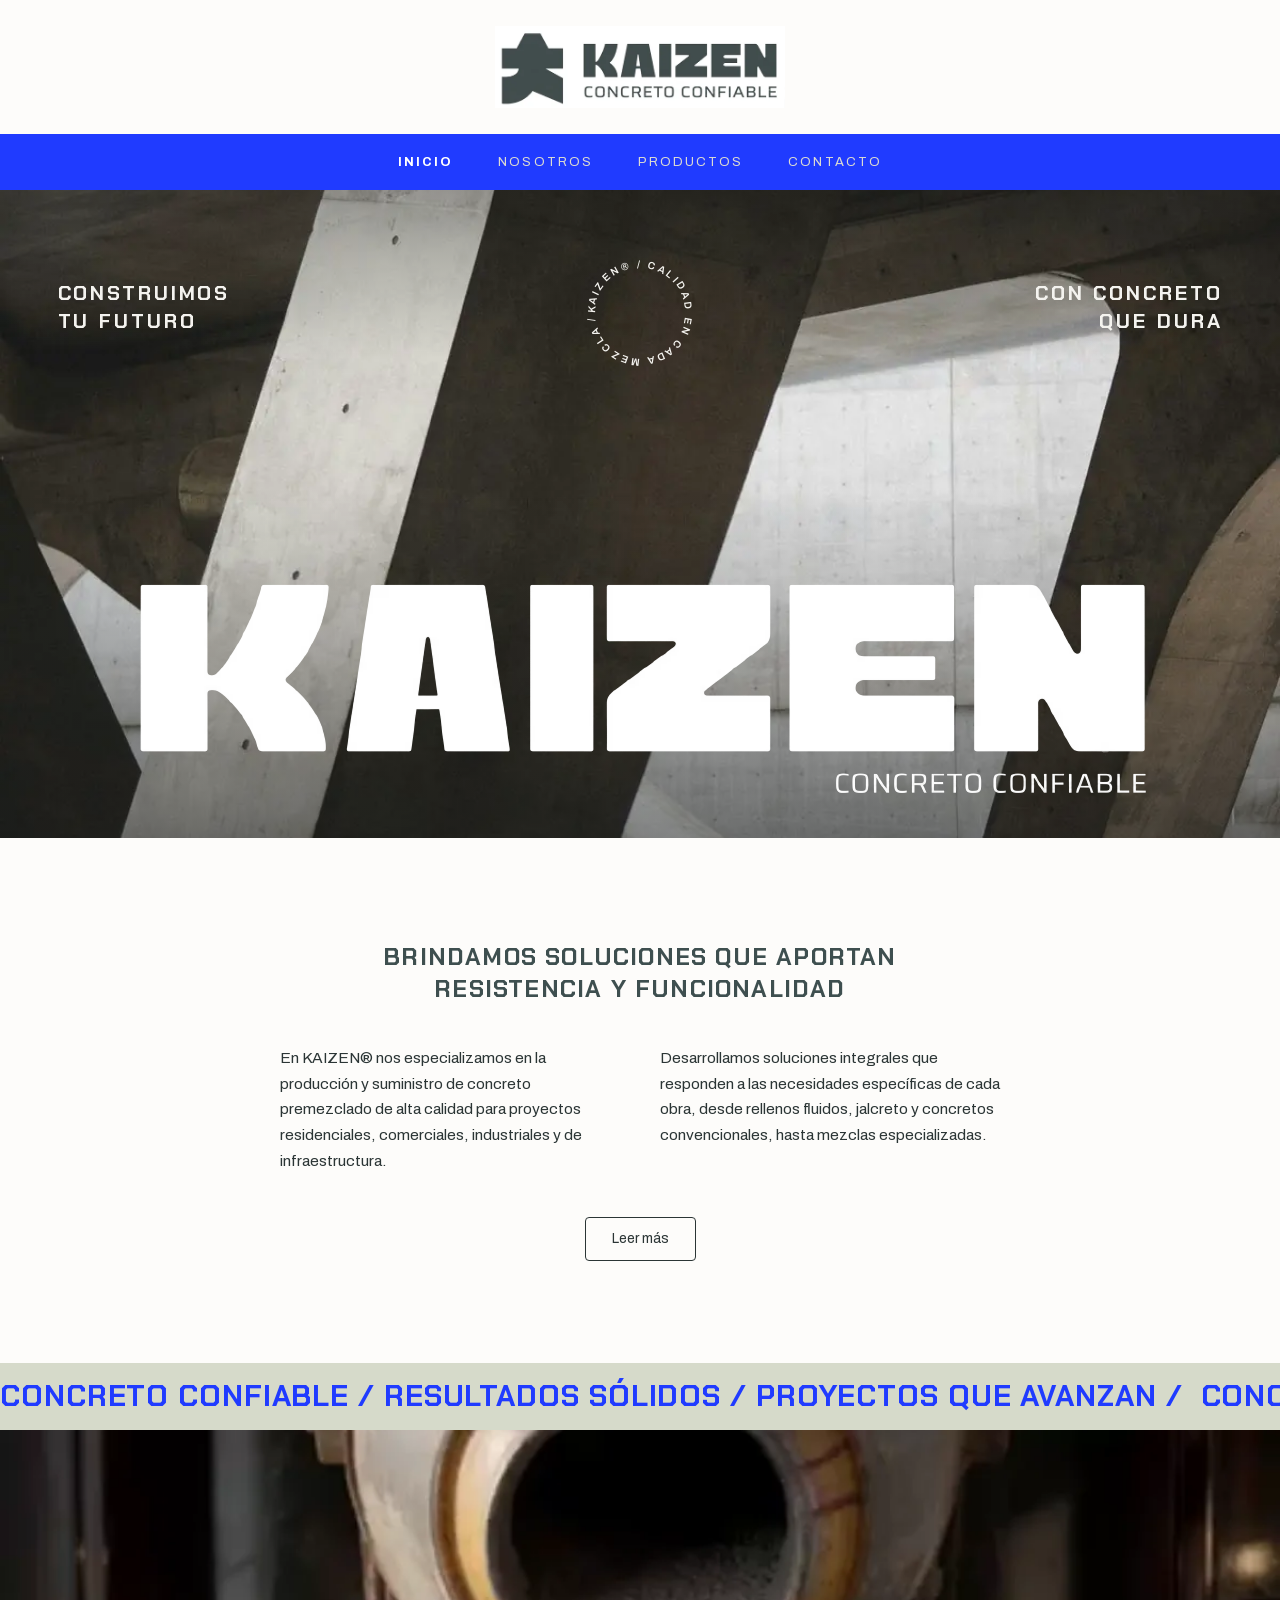
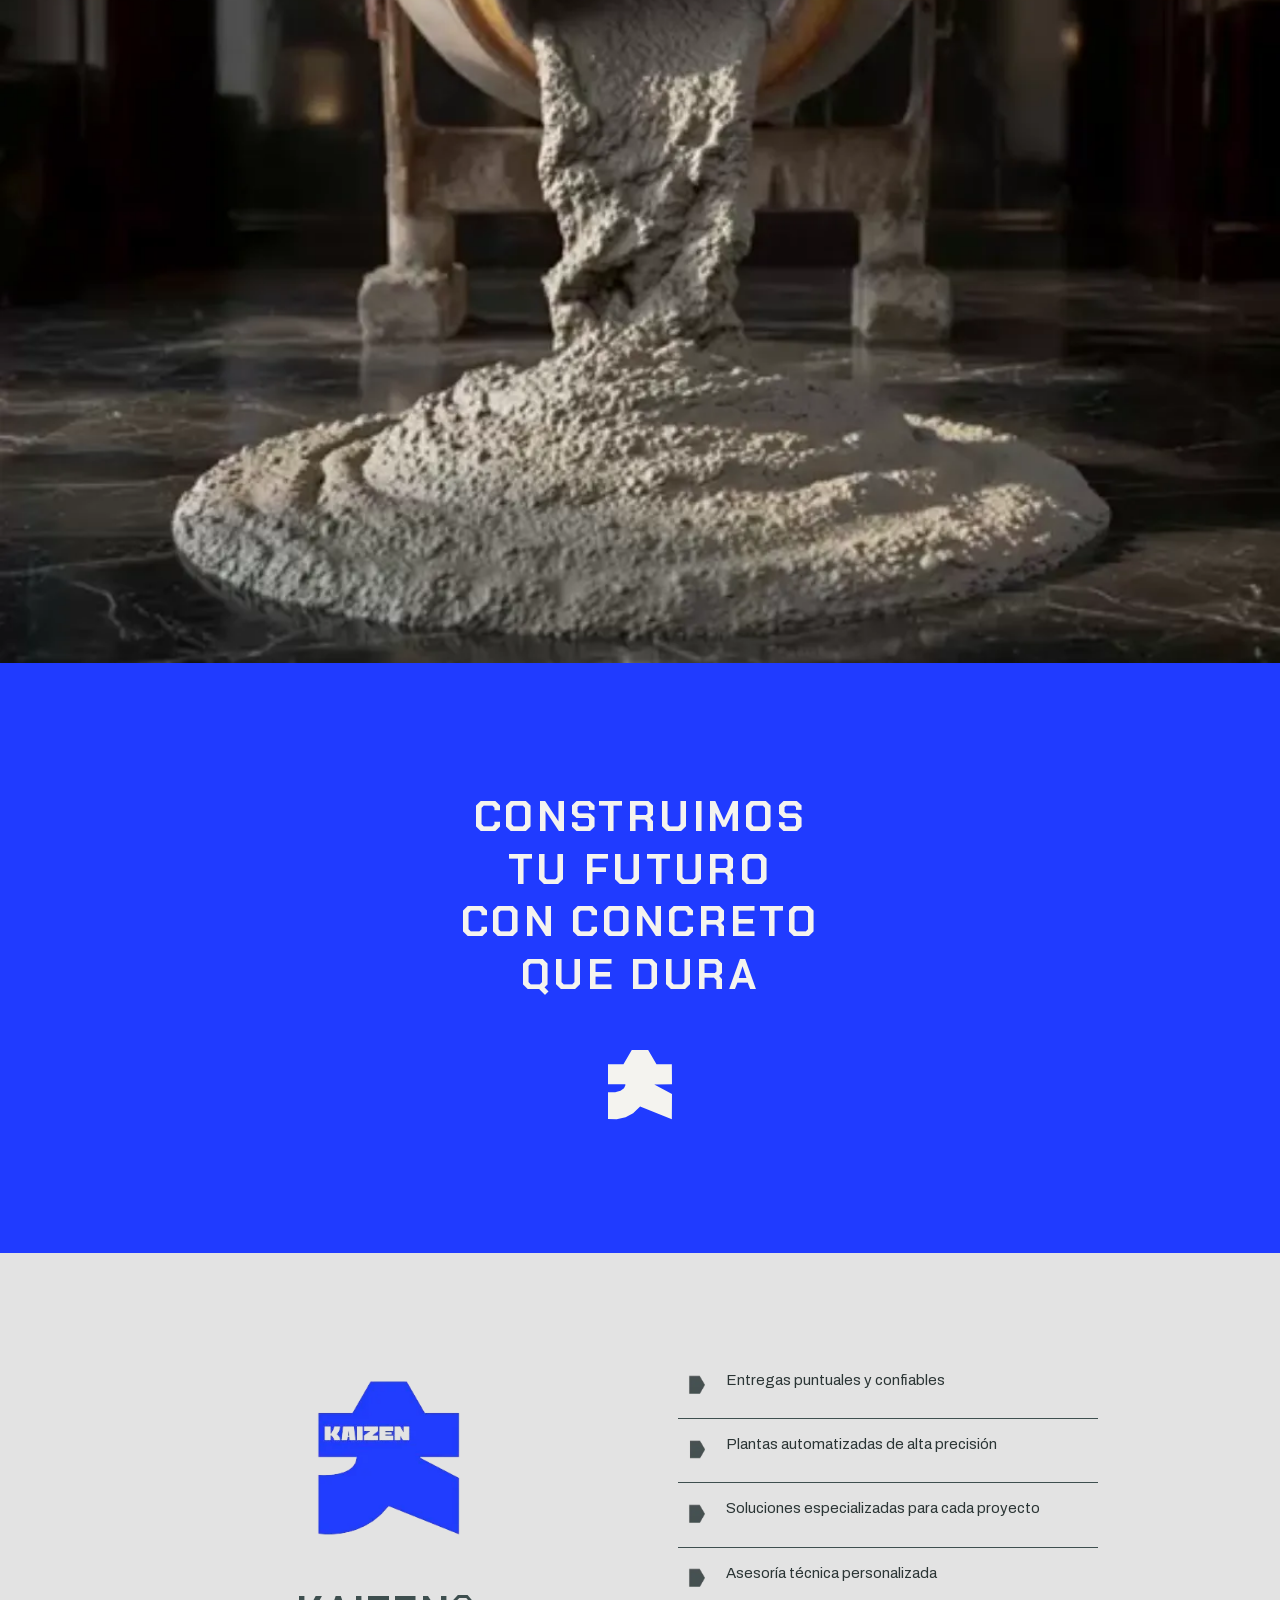
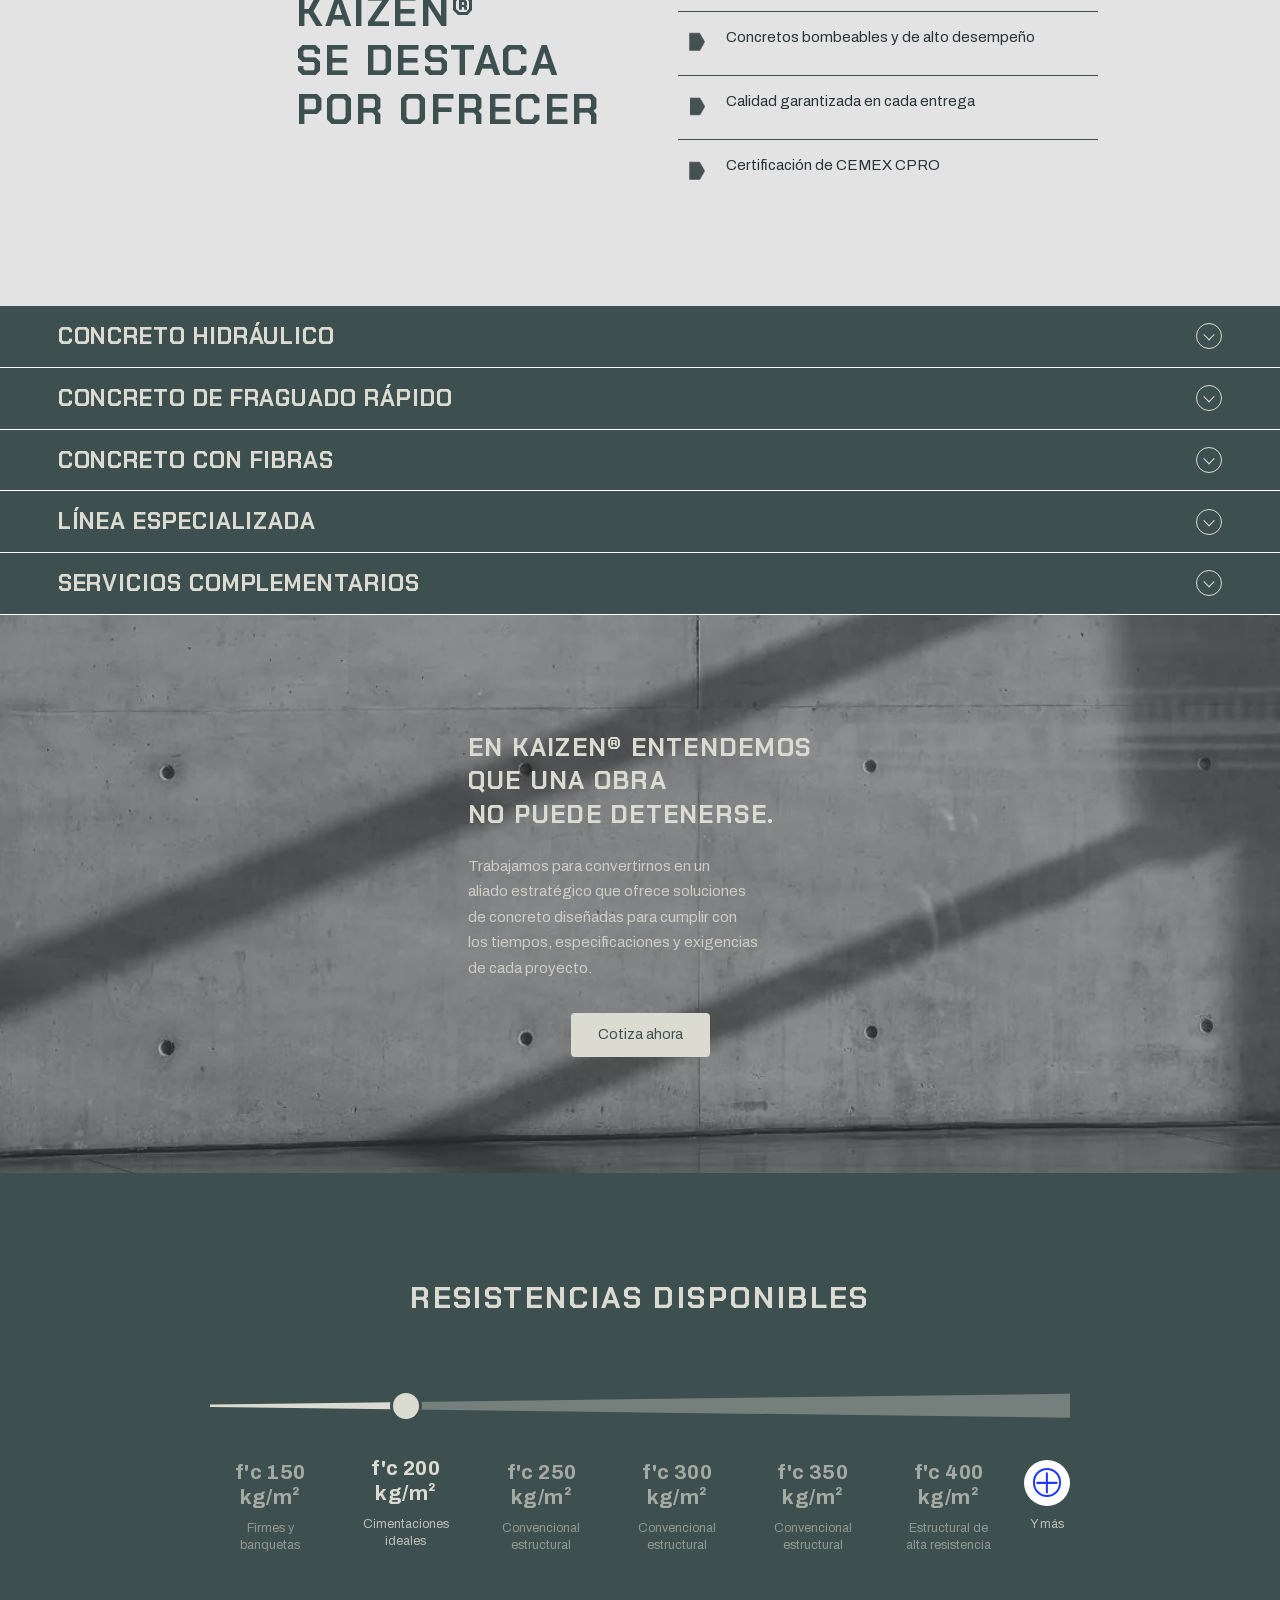
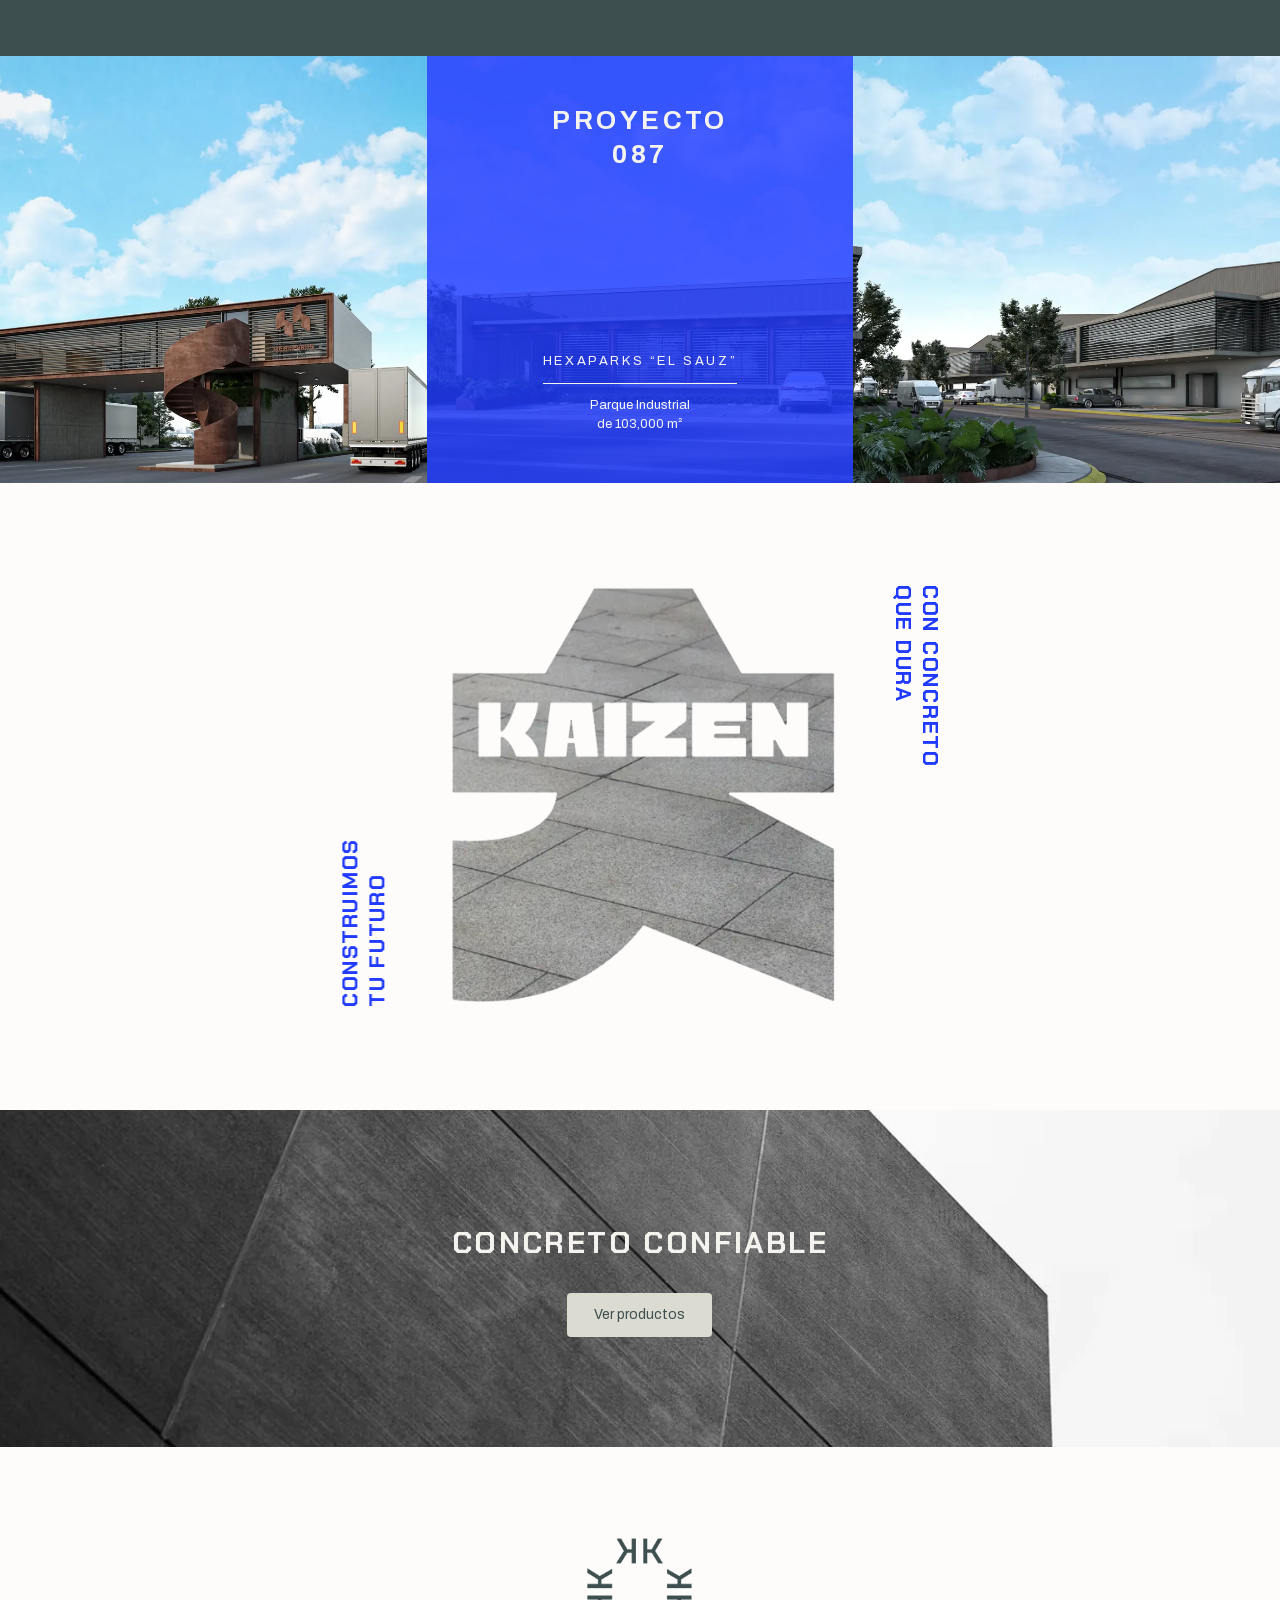
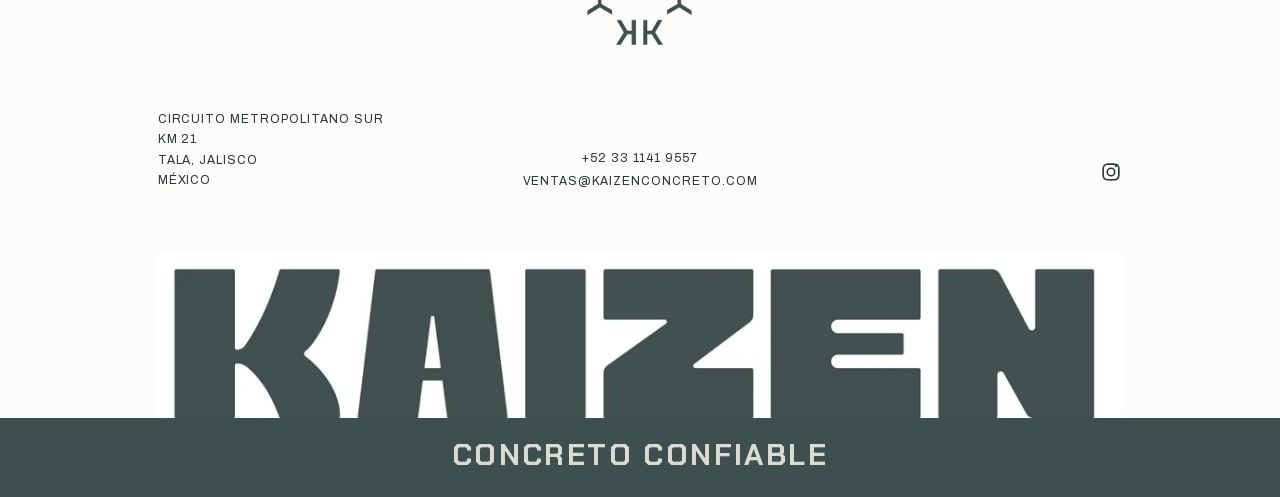
<file: index.html>
<!DOCTYPE html>
<html lang="es">
  <head>
    <meta charset="UTF-8" />
    <meta name="viewport" content="width=device-width, initial-scale=1.0" />
    <title>Concreto Premezclado en Guadalajara | KAIZEN®</title>
    <meta
      name="description"
      content="KAIZEN® produce y suministra concreto premezclado de alta calidad en Guadalajara. Soluciones para obra residencial, comercial, industrial e infraestructura."
    />
    <meta name="robots" content="index, follow, max-image-preview:large, max-snippet:-1" />
    <meta name="author" content="KAIZEN® Concretos" />
    <meta name="geo.region" content="MX-JAL" />
    <meta name="geo.placename" content="Guadalajara" />
    <meta name="theme-color" content="#203bff" />
    <link rel="canonical" href="https://kaizenconcretos.com/" />

    <meta property="og:type" content="website" />
    <meta property="og:locale" content="es_MX" />
    <meta property="og:site_name" content="KAIZEN® Concretos" />
    <meta property="og:url" content="https://kaizenconcretos.com/" />
    <meta property="og:title" content="Concreto Premezclado en Guadalajara | KAIZEN®" />
    <meta
      property="og:description"
      content="Producción y suministro de concreto premezclado de alta calidad. Construimos tu futuro con concreto que dura."
    />
    <meta property="og:image" content="https://kaizenconcretos.com/assets/images/hero.jpg" />
    <meta property="og:image:width" content="1200" />
    <meta property="og:image:height" content="1800" />
    <meta property="og:image:alt" content="Estructuras de concreto KAIZEN® en Guadalajara" />

    <meta name="twitter:card" content="summary_large_image" />
    <meta name="twitter:title" content="Concreto Premezclado en Guadalajara | KAIZEN®" />
    <meta
      name="twitter:description"
      content="Producción y suministro de concreto premezclado de alta calidad. Construimos tu futuro con concreto que dura."
    />
    <meta name="twitter:image" content="https://kaizenconcretos.com/assets/images/hero.jpg" />

    <link rel="icon" href="./assets/images/favicon.svg" type="image/svg+xml" />
    <link
      rel="preload"
      href="./assets/fonts/Archivo-Variable-latin.woff2"
      as="font"
      type="font/woff2"
      crossorigin
    />
    <link
      rel="preload"
      href="./assets/images/hero.webp"
      as="image"
      fetchpriority="high"
    />
    <link rel="stylesheet" href="./styles.css" />

    <script type="application/ld+json">
      {
        "@context": "https://schema.org",
        "@graph": [
          {
            "@type": "Organization",
            "@id": "https://kaizenconcretos.com/#organization",
            "name": "KAIZEN® Concretos",
            "alternateName": "KAIZEN",
            "url": "https://kaizenconcretos.com/",
            "logo": {
              "@type": "ImageObject",
              "url": "https://kaizenconcretos.com/assets/images/logo.webp",
              "width": 640,
              "height": 181
            },
            "image": "https://kaizenconcretos.com/assets/images/hero.jpg",
            "email": "ventas@kaizenconcreto.com",
            "telephone": "+52-33-1141-9557",
            "address": {
              "@type": "PostalAddress",
              "streetAddress": "Circuito Metropolitano Sur, km 21",
              "addressLocality": "Tala",
              "addressRegion": "Jalisco",
              "addressCountry": "MX"
            },
            "areaServed": {
              "@type": "AdministrativeArea",
              "name": "Jalisco"
            }
          },
          {
            "@type": "LocalBusiness",
            "@id": "https://kaizenconcretos.com/#localbusiness",
            "name": "KAIZEN® Concretos",
            "description": "Producción y suministro de concreto premezclado de alta calidad para proyectos residenciales, comerciales, industriales y de infraestructura en Guadalajara.",
            "url": "https://kaizenconcretos.com/",
            "telephone": "+52-33-1141-9557",
            "email": "ventas@kaizenconcreto.com",
            "image": "https://kaizenconcretos.com/assets/images/hero.jpg",
            "priceRange": "$$",
            "address": {
              "@type": "PostalAddress",
              "streetAddress": "Circuito Metropolitano Sur, km 21",
              "addressLocality": "Tala",
              "addressRegion": "Jalisco",
              "addressCountry": "MX"
            },
            "parentOrganization": {
              "@id": "https://kaizenconcretos.com/#organization"
            }
          },
          {
            "@type": "WebSite",
            "@id": "https://kaizenconcretos.com/#website",
            "url": "https://kaizenconcretos.com/",
            "name": "KAIZEN® Concretos",
            "inLanguage": "es-MX",
            "publisher": {
              "@id": "https://kaizenconcretos.com/#organization"
            }
          },
          {
            "@type": "WebPage",
            "@id": "https://kaizenconcretos.com/",
            "url": "https://kaizenconcretos.com/",
            "name": "Concreto Premezclado en Guadalajara | KAIZEN®",
            "description": "KAIZEN® produce y suministra concreto premezclado de alta calidad en Guadalajara.",
            "isPartOf": {
              "@id": "https://kaizenconcretos.com/#website"
            },
            "about": {
              "@id": "https://kaizenconcretos.com/#localbusiness"
            },
            "inLanguage": "es-MX"
          }
        ]
      }
    </script>
  </head>
  <body class="page">
    <div class="loader" id="loader" role="status" aria-label="Cargando">
      <div class="loader__badge" aria-hidden="true">
        <svg class="loader__badge-ring" viewBox="0 0 120 120">
          <defs>
            <path
              id="loader-badge-circle"
              d="M60,60 m-46,0 a46,46 0 1,1 92,0 a46,46 0 1,1 -92,0"
            />
          </defs>
          <text class="loader__badge-text">
            <textPath
              href="#loader-badge-circle"
              textLength="286"
              lengthAdjust="spacingAndGlyphs"
            >
              KAIZEN® / CALIDAD EN CADA MEZCLA /
            </textPath>
          </text>
        </svg>
      </div>
    </div>

    <svg class="page__defs" aria-hidden="true">
      <defs>
        <g id="kaizen-mark" transform="translate(0 7.9) scale(1.082)">
          <path d="M34.2,0 58,0 70,20.6 92.2,20.6 92.4,49.2 66.8,49.6 92.4,63.3 92.2,100 46.4,81.6 36.3,91.2 25.4,96.9 12.5,99.9 0,99.6 0,61.1 10.3,60.9 18.1,58.9 23.1,55.2 25.1,50.8 25,49.3 0,49.3 0,20.6 22.3,20.6 34.1,0.1 Z" />
        </g>
      </defs>
    </svg>

    <header class="header">
      <a class="header__brand" href="index.html">
        <img
          class="header__logo"
          src="./assets/images/logo.webp"
          alt="KAIZEN — Concreto confiable"
          width="640"
          height="181"
          decoding="async"
        />
      </a>
      <nav class="nav" aria-label="Principal">
        <button
          class="nav__burger"
          type="button"
          aria-label="Abrir menú"
          aria-expanded="false"
        >
          <span class="nav__burger-line"></span>
        </button>
        <ul class="nav__list">
          <li class="nav__item">
            <a class="nav__link nav__link_active" href="index.html" aria-current="page">Inicio</a>
          </li>
          <li class="nav__item">
            <a class="nav__link" href="nosotros.html">Nosotros</a>
          </li>
          <li class="nav__item">
            <a class="nav__link" href="productos.html">Productos</a>
          </li>
          <li class="nav__item">
            <a class="nav__link" href="contacto.html">Contacto</a>
          </li>
        </ul>
      </nav>
    </header>

    <main class="content">
      <!-- HERO -->
      <section class="hero">
        <img
          class="hero__image"
          src="./assets/images/hero.webp"
          alt="Estructuras de concreto cruzándose en diagonal"
          width="1200"
          height="1800"
          decoding="async"
          fetchpriority="high"
        />
        <p class="hero__slogan hero__slogan_position_left">
          Construimos<br />tu futuro
        </p>
        <p class="hero__slogan hero__slogan_position_right">
          Con concreto<br />que dura
        </p>
        <div class="hero__badge" aria-hidden="true">
          <svg class="hero__badge-ring" viewBox="0 0 120 120">
            <defs>
              <path
                id="badge-circle"
                d="M60,60 m-46,0 a46,46 0 1,1 92,0 a46,46 0 1,1 -92,0"
              />
            </defs>
            <text class="hero__badge-text">
              <textPath
                href="#badge-circle"
                textLength="286"
                lengthAdjust="spacingAndGlyphs"
              >
                KAIZEN® / CALIDAD EN CADA MEZCLA /
              </textPath>
            </text>
          </svg>
        </div>
        <h1 class="hero__title">
          <span class="visually-hidden"
            >KAIZEN® — Concreto premezclado confiable en Guadalajara</span
          >
          <img
            class="hero__wordmark"
            src="./assets/images/hero-wordmark.webp"
            alt=""
            width="1046"
            height="238"
            decoding="async"
            aria-hidden="true"
          />
        </h1>
      </section>

      <!-- INTRO -->
      <section class="intro">
        <div class="intro__body">
          <h2 class="intro__title">
            Brindamos soluciones que aportan<br />
            resistencia y funcionalidad
          </h2>
          <div class="intro__columns">
            <p class="intro__paragraph">
              En KAIZEN® nos especializamos en la producción y suministro de
              concreto premezclado de alta calidad para proyectos residenciales,
              comerciales, industriales y de infraestructura.
            </p>
            <p class="intro__paragraph">
              Desarrollamos soluciones integrales que responden a las necesidades
              específicas de cada obra, desde rellenos fluidos, jalcreto y
              concretos convencionales, hasta mezclas especializadas.
            </p>
          </div>
        </div>
        <a class="button intro__button" href="nosotros.html">Leer más</a>
      </section>

      <!-- Sticky pin: video is covered by following sections; marquee is pushed up by the CTA -->
      <div class="video-pin">
        <div class="marquee" aria-hidden="true">
          <div class="marquee__track">
            <span class="marquee__text">
              Concreto confiable / Resultados sólidos / Proyectos que avanzan /
            </span>
            <span class="marquee__text">
              Concreto confiable / Resultados sólidos / Proyectos que avanzan /
            </span>
            <span class="marquee__text">
              Concreto confiable / Resultados sólidos / Proyectos que avanzan /
            </span>
            <span class="marquee__text">
              Concreto confiable / Resultados sólidos / Proyectos que avanzan /
            </span>
          </div>
        </div>

        <section class="video" aria-label="Video">
          <video
            class="video__player"
            data-src="./assets/videos/kaizen.mp4"
            poster="./assets/images/video.webp"
            autoplay
            muted
            loop
            playsinline
            webkit-playsinline
            preload="none"
          ></video>
        </section>
      </div>

      <!-- CTA -->
      <section class="cta">
        <h2 class="cta__title">
          Construimos<br />tu futuro<br />con concreto<br />que dura
        </h2>
        <svg class="cta__mark" viewBox="0 0 100 124" aria-hidden="true">
          <use href="#kaizen-mark" />
        </svg>
      </section>

      <!-- DESTACA -->
      <section class="destaca">
        <div class="destaca__info">
          <img
            class="destaca__logo"
            src="./assets/images/destaca-logo.webp"
            alt=""
            width="238"
            height="272"
            decoding="async"
            aria-hidden="true"
          />
          <h2 class="destaca__title">Kaizen®<br />se destaca<br />por ofrecer</h2>
        </div>
        <ul class="destaca__list">
          <li class="destaca__item">Entregas puntuales y confiables</li>
          <li class="destaca__item">Plantas automatizadas de alta precisión</li>
          <li class="destaca__item">
            Soluciones especializadas para cada proyecto
          </li>
          <li class="destaca__item">Asesoría técnica personalizada</li>
          <li class="destaca__item">
            Concretos bombeables y de alto desempeño
          </li>
          <li class="destaca__item">Calidad garantizada en cada entrega</li>
          <li class="destaca__item">Certificación de CEMEX CPRO</li>
        </ul>
      </section>

      <!-- PRODUCTOS -->
      <section class="productos">
        <h2 class="visually-hidden">Nuestros productos y servicios</h2>
        <ul class="productos__list">
          <li class="productos__item">
            <h3 class="productos__heading">
              <button class="productos__header" type="button" aria-expanded="false">
                <span class="productos__name">Concreto hidráulico</span>
                <span class="productos__icon" aria-hidden="true"></span>
              </button>
            </h3>
            <div class="productos__panel">
              <p class="productos__description">
                Mezclas convencionales para todo tipo de obra / Resistencias de
                f'c 150 a f'c 350 kg/m² / La base confiable de cualquier
                proyecto
              </p>
            </div>
          </li>
          <li class="productos__item">
            <h3 class="productos__heading">
              <button class="productos__header" type="button" aria-expanded="false">
                <span class="productos__name">Concreto de fraguado rápido</span>
                <span class="productos__icon" aria-hidden="true"></span>
              </button>
            </h3>
            <div class="productos__panel">
              <p class="productos__description">
                Proyectos de tiempo reducido / Alcanza su resistencia en pocas
                horas / Ideal para reparaciones urgentes y obras de rápida
                habilitación
              </p>
            </div>
          </li>
          <li class="productos__item">
            <h3 class="productos__heading">
              <button class="productos__header" type="button" aria-expanded="false">
                <span class="productos__name">Concreto con fibras</span>
                <span class="productos__icon" aria-hidden="true"></span>
              </button>
            </h3>
            <div class="productos__panel">
              <p class="productos__description">
                Refuerzo integral con fibras sintéticas o metálicas / Mayor
                control de agrietamiento / Pisos industriales y pavimentos de
                alto desempeño
              </p>
            </div>
          </li>
          <li class="productos__item">
            <h3 class="productos__heading">
              <button class="productos__header" type="button" aria-expanded="false">
                <span class="productos__name">Línea especializada</span>
                <span class="productos__icon" aria-hidden="true"></span>
              </button>
            </h3>
            <div class="productos__panel">
              <p class="productos__description">
                Rellenos fluidos, jalcreto y mezclas a la medida / Soluciones
                diseñadas según las especificaciones de cada obra
              </p>
            </div>
          </li>
          <li class="productos__item">
            <h3 class="productos__heading">
              <button class="productos__header" type="button" aria-expanded="false">
                <span class="productos__name">Servicios complementarios</span>
                <span class="productos__icon" aria-hidden="true"></span>
              </button>
            </h3>
            <div class="productos__panel">
              <p class="productos__description">
                Bombeo de concreto / Asesoría técnica en obra / Laboratorio de
                control de calidad y logística de entrega programada
              </p>
            </div>
          </li>
        </ul>
      </section>

      <!-- OBRA -->
      <section class="obra">
        <img
          class="obra__image"
          src="./assets/images/obra.webp"
          alt="Muro de concreto en penumbra con luz lateral"
          width="1086"
          height="655"
          decoding="async"
        />
        <div class="obra__content">
          <h2 class="obra__title">
            <span class="obra__line">En Kaizen® entendemos</span>
            <span class="obra__line">que una obra</span>
            <span class="obra__line">no puede detenerse.</span>
          </h2>
          <p class="obra__paragraph">
            <span class="obra__line">Trabajamos para convertirnos en un</span>
            <span class="obra__line"
              >aliado estratégico que ofrece soluciones</span
            >
            <span class="obra__line"
              >de concreto diseñadas para cumplir con</span
            >
            <span class="obra__line"
              >los tiempos, especificaciones y exigencias</span
            >
            <span class="obra__line">de cada proyecto.</span>
          </p>
          <a class="button button_theme_dark obra__button" href="contacto.html">
            Cotiza ahora
          </a>
        </div>
      </section>

      <!-- RESISTENCIAS -->
      <section class="resistencias">
        <h2 class="resistencias__title">Resistencias disponibles</h2>
        <div class="resistencias__scale" aria-hidden="true">
          <div class="resistencias__bar"></div>
          <div class="resistencias__knob"></div>
        </div>
        <ul class="resistencias__list">
          <li class="resistencias__item resistencias__item_active">
            <h3 class="resistencias__value">f'c 150<br />kg/m²</h3>
            <p class="resistencias__caption">Firmes y<br />banquetas</p>
          </li>
          <li class="resistencias__item">
            <h3 class="resistencias__value">f'c 200<br />kg/m²</h3>
            <p class="resistencias__caption">Cimentaciones<br />ideales</p>
          </li>
          <li class="resistencias__item">
            <h3 class="resistencias__value">f'c 250<br />kg/m²</h3>
            <p class="resistencias__caption">Convencional<br />estructural</p>
          </li>
          <li class="resistencias__item">
            <h3 class="resistencias__value">f'c 300<br />kg/m²</h3>
            <p class="resistencias__caption">Convencional<br />estructural</p>
          </li>
          <li class="resistencias__item">
            <h3 class="resistencias__value">f'c 350<br />kg/m²</h3>
            <p class="resistencias__caption">Convencional<br />estructural</p>
          </li>
          <li class="resistencias__item">
            <h3 class="resistencias__value">f'c 400<br />kg/m²</h3>
            <p class="resistencias__caption">Estructural de<br />alta resistencia</p>
          </li>
          <li class="resistencias__item resistencias__item_type_more">
            <a class="resistencias__more" href="contacto.html">
              <span class="resistencias__more-icon" aria-hidden="true">
                <svg viewBox="0 0 24 24" aria-hidden="true">
                  <path d="M12 3v18M3 12h18" />
                </svg>
              </span>
              <span class="resistencias__more-label">Y más</span>
            </a>
          </li>
        </ul>
      </section>

      <!-- PROYECTOS -->
      <section class="proyectos">
        <h2 class="visually-hidden">Proyectos</h2>
        <ul class="proyectos__list">
          <li class="proyectos__item">
            <img
              class="proyectos__image"
              src="./assets/images/proyectos/hexa-1.webp"
              data-proyecto-random
              alt="Render del parque industrial Hexaparks El Sauz"
              width="1400"
              height="788"
              decoding="async"
            />
          </li>
          <li class="proyectos__item proyectos__item_type_card">
            <img
              class="proyectos__image"
              src="./assets/images/proyectos/hexa-2.webp"
              data-proyecto-random
              alt="Render del parque industrial Hexaparks El Sauz"
              width="1400"
              height="788"
              decoding="async"
            />
            <div class="proyectos__overlay">
              <h3 class="proyectos__name">Proyecto<br />087</h3>
              <div class="proyectos__details">
                <p class="proyectos__type">Hexaparks “El Sauz”</p>
                <p class="proyectos__place">Parque Industrial<br />de 103,000 m²</p>
              </div>
            </div>
          </li>
          <li class="proyectos__item">
            <img
              class="proyectos__image"
              src="./assets/images/proyectos/hexa-3.webp"
              data-proyecto-random
              alt="Render del parque industrial Hexaparks El Sauz"
              width="1400"
              height="788"
              decoding="async"
            />
          </li>
        </ul>
      </section>

      <!-- SHOWCASE -->
      <section class="showcase">
        <p class="showcase__slogan showcase__slogan_position_left">
          Construimos<br />tu futuro
        </p>
        <img
          class="showcase__figure"
          src="./assets/images/showcase-figure.webp"
          alt="Logotipo KAIZEN con textura de pavimento de concreto"
          width="492"
          height="507"
          decoding="async"
        />
        <p class="showcase__slogan showcase__slogan_position_right">
          Con concreto<br />que dura
        </p>
      </section>

      <!-- ENCUENTRA -->
      <section class="encuentra">
        <img
          class="encuentra__image"
          src="./assets/images/encuentra.webp"
          alt="Fachada oscura de paneles de concreto"
          width="900"
          height="1349"
          decoding="async"
        />
        <div class="encuentra__content">
          <h2 class="encuentra__title">Concreto confiable</h2>
          <a class="button button_theme_dark encuentra__button" href="productos.html">
            Ver productos
          </a>
        </div>
      </section>
    </main>

    <footer class="footer">
      <span class="footer__monogram" aria-hidden="true"></span>
      <div class="footer__info">
        <address class="footer__address">
          <span class="visually-hidden">KAIZEN® Concretos — </span
          >Circuito Metropolitano Sur<br />km 21<br />Tala, Jalisco<br />México
        </address>
        <div class="footer__contacts">
          <a class="footer__link" href="tel:+523311419557">+52 33 1141 9557</a>
          <a class="footer__link" href="mailto:ventas@kaizenconcreto.com">
            ventas@kaizenconcreto.com
          </a>
        </div>
        <div class="footer__socials">
          <a
            class="footer__social"
            href="https://www.instagram.com/kaizenconcretos"
            target="_blank"
            rel="noreferrer noopener"
            aria-label="Instagram"
          >
            <svg viewBox="0 0 24 24" aria-hidden="true">
              <path
                d="M12 4.3c2.5 0 2.8 0 3.8.1 2.5.1 3.7 1.3 3.8 3.8 0 1 .1 1.3.1 3.8s0 2.8-.1 3.8c-.1 2.5-1.3 3.7-3.8 3.8-1 0-1.3.1-3.8.1s-2.8 0-3.8-.1c-2.5-.1-3.7-1.3-3.8-3.8 0-1-.1-1.3-.1-3.8s0-2.8.1-3.8c.1-2.5 1.3-3.7 3.8-3.8 1-.1 1.3-.1 3.8-.1ZM12 2.5c-2.6 0-2.9 0-3.9.1-3.4.2-5.3 2-5.5 5.5 0 1-.1 1.3-.1 3.9s0 2.9.1 3.9c.2 3.4 2 5.3 5.5 5.5 1 0 1.3.1 3.9.1s2.9 0 3.9-.1c3.4-.2 5.3-2 5.5-5.5 0-1 .1-1.3.1-3.9s0-2.9-.1-3.9c-.2-3.4-2-5.3-5.5-5.5-1-.1-1.3-.1-3.9-.1Zm0 4.6a4.9 4.9 0 1 0 0 9.8 4.9 4.9 0 0 0 0-9.8Zm0 8.1a3.2 3.2 0 1 1 0-6.4 3.2 3.2 0 0 1 0 6.4Zm5.1-8.3a1.1 1.1 0 1 0 0-2.3 1.1 1.1 0 0 0 0 2.3Z"
              />
            </svg>
          </a>
        </div>
      </div>
      <img
        class="footer__wordmark"
        src="./assets/images/footer-wordmark.webp"
        alt=""
        width="1040"
        height="178"
        decoding="async"
        aria-hidden="true"
      />
      <p class="footer__bar">Concreto confiable</p>
    </footer>

    <script src="./scripts/loader.js" defer></script>
    <script src="./scripts/header.js" defer></script>
    <script src="./scripts/video.js" defer></script>
    <script src="./scripts/productos.js" defer></script>
    <script src="./scripts/proyectos.js" defer></script>
    <script src="./scripts/resistencias.js" defer></script>
    <script src="./scripts/contacto.js" defer></script>
    <script src="./scripts/animations.js" defer></script>
  </body>
</html>
</file>
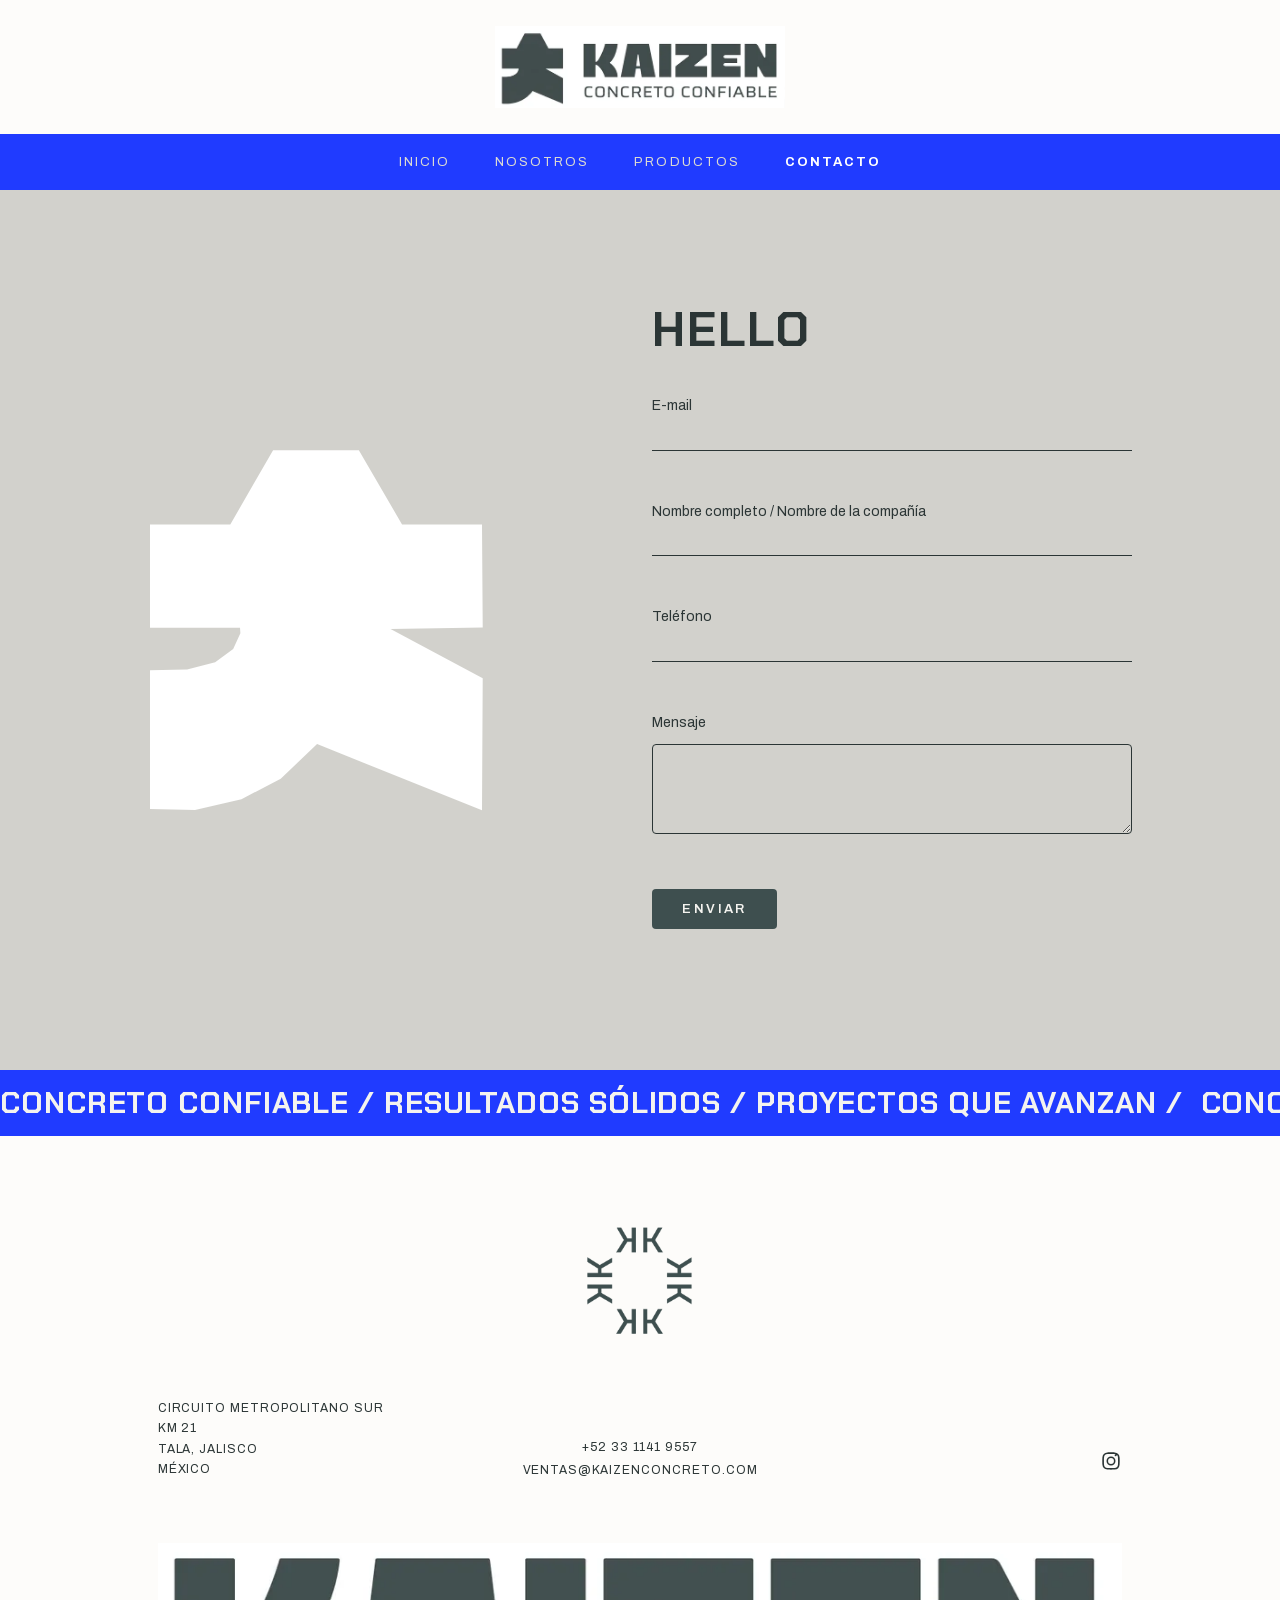
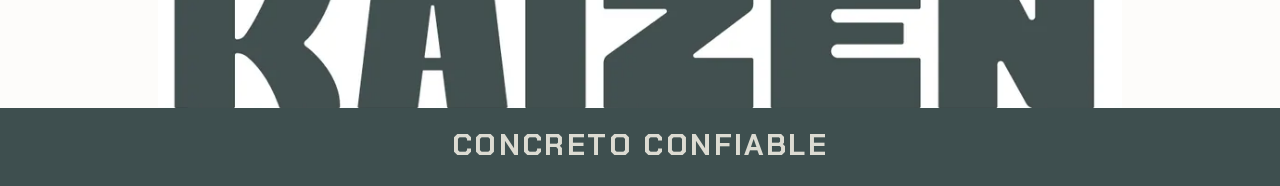
<file: contacto.html>
<!DOCTYPE html>
<html lang="es">
  <head>
    <meta charset="UTF-8" />
    <meta name="viewport" content="width=device-width, initial-scale=1.0" />
    <title>Contacto y Cotización | KAIZEN® Concreto Guadalajara</title>
    <meta
      name="description"
      content="Cotiza concreto premezclado con KAIZEN® en Guadalajara. Tel. +52 33 1141 9557 · ventas@kaizenconcreto.com · Circuito Metropolitano Sur km 21, Tala, Jalisco."
    />
    <meta name="robots" content="index, follow, max-image-preview:large, max-snippet:-1" />
    <meta name="author" content="KAIZEN® Concretos" />
    <meta name="theme-color" content="#203bff" />
    <link rel="canonical" href="https://kaizenconcretos.com/contacto.html" />

    <meta property="og:type" content="website" />
    <meta property="og:locale" content="es_MX" />
    <meta property="og:site_name" content="KAIZEN® Concretos" />
    <meta property="og:url" content="https://kaizenconcretos.com/contacto.html" />
    <meta property="og:title" content="Contacto y Cotización | KAIZEN® Concreto Guadalajara" />
    <meta
      property="og:description"
      content="Escríbenos para cotizar tu proyecto de concreto premezclado. Atención en Guadalajara, Jalisco."
    />
    <meta property="og:image" content="https://kaizenconcretos.com/assets/images/obra.webp" />
    <meta property="og:image:width" content="1086" />
    <meta property="og:image:height" content="655" />
    <meta property="og:image:alt" content="Contacto KAIZEN® Concretos Guadalajara" />

    <meta name="twitter:card" content="summary_large_image" />
    <meta name="twitter:title" content="Contacto y Cotización | KAIZEN® Concreto Guadalajara" />
    <meta
      name="twitter:description"
      content="Escríbenos para cotizar tu proyecto de concreto premezclado. Atención en Guadalajara, Jalisco."
    />
    <meta name="twitter:image" content="https://kaizenconcretos.com/assets/images/obra.webp" />

    <link rel="icon" href="./assets/images/favicon.svg" type="image/svg+xml" />
    <link
      rel="preload"
      href="./assets/fonts/Archivo-Variable-latin.woff2"
      as="font"
      type="font/woff2"
      crossorigin
    />
    <link rel="stylesheet" href="./styles.css" />

    <script type="application/ld+json">
      {
        "@context": "https://schema.org",
        "@graph": [
          {
            "@type": "ContactPage",
            "@id": "https://kaizenconcretos.com/contacto.html",
            "url": "https://kaizenconcretos.com/contacto.html",
            "name": "Contacto y Cotización | KAIZEN® Concreto Guadalajara",
            "description": "Formulario y datos de contacto para cotizar concreto premezclado KAIZEN®.",
            "isPartOf": {
              "@type": "WebSite",
              "url": "https://kaizenconcretos.com/",
              "name": "KAIZEN® Concretos"
            },
            "inLanguage": "es-MX"
          },
          {
            "@type": "LocalBusiness",
            "@id": "https://kaizenconcretos.com/#localbusiness",
            "name": "KAIZEN® Concretos",
            "url": "https://kaizenconcretos.com/",
            "telephone": "+52-33-1141-9557",
            "email": "ventas@kaizenconcreto.com",
            "address": {
              "@type": "PostalAddress",
              "streetAddress": "Circuito Metropolitano Sur, km 21",
              "addressLocality": "Tala",
              "addressRegion": "Jalisco",
              "addressCountry": "MX"
            },
            "contactPoint": {
              "@type": "ContactPoint",
              "telephone": "+52-33-1141-9557",
              "contactType": "sales",
              "email": "ventas@kaizenconcreto.com",
              "areaServed": "MX",
              "availableLanguage": ["es"]
            }
          },
          {
            "@type": "BreadcrumbList",
            "itemListElement": [
              {
                "@type": "ListItem",
                "position": 1,
                "name": "Inicio",
                "item": "https://kaizenconcretos.com/"
              },
              {
                "@type": "ListItem",
                "position": 2,
                "name": "Contacto",
                "item": "https://kaizenconcretos.com/contacto.html"
              }
            ]
          }
        ]
      }
    </script>
  </head>
  <body class="page">
    <div class="loader" id="loader" role="status" aria-label="Cargando">
      <div class="loader__badge" aria-hidden="true">
        <svg class="loader__badge-ring" viewBox="0 0 120 120">
          <defs>
            <path
              id="loader-badge-circle"
              d="M60,60 m-46,0 a46,46 0 1,1 92,0 a46,46 0 1,1 -92,0"
            />
          </defs>
          <text class="loader__badge-text">
            <textPath
              href="#loader-badge-circle"
              textLength="286"
              lengthAdjust="spacingAndGlyphs"
            >
              KAIZEN® / CALIDAD EN CADA MEZCLA /
            </textPath>
          </text>
        </svg>
      </div>
    </div>

    <svg class="page__defs" aria-hidden="true">
      <defs>
        <g id="kaizen-mark" transform="translate(0 7.9) scale(1.082)">
          <path d="M34.2,0 58,0 70,20.6 92.2,20.6 92.4,49.2 66.8,49.6 92.4,63.3 92.2,100 46.4,81.6 36.3,91.2 25.4,96.9 12.5,99.9 0,99.6 0,61.1 10.3,60.9 18.1,58.9 23.1,55.2 25.1,50.8 25,49.3 0,49.3 0,20.6 22.3,20.6 34.1,0.1 Z" />
        </g>
      </defs>
    </svg>

    <header class="header">
      <a class="header__brand" href="index.html">
        <img
          class="header__logo"
          src="./assets/images/logo.webp"
          alt="KAIZEN — Concreto confiable"
          width="640"
          height="181"
          decoding="async"
          fetchpriority="high"
        />
      </a>
      <nav class="nav" aria-label="Principal">
        <button
          class="nav__burger"
          type="button"
          aria-label="Abrir menú"
          aria-expanded="false"
        >
          <span class="nav__burger-line"></span>
        </button>
        <ul class="nav__list">
          <li class="nav__item">
            <a class="nav__link" href="index.html">Inicio</a>
          </li>
          <li class="nav__item">
            <a class="nav__link" href="nosotros.html">Nosotros</a>
          </li>
          <li class="nav__item">
            <a class="nav__link" href="productos.html">Productos</a>
          </li>
          <li class="nav__item">
            <a class="nav__link nav__link_active" href="contacto.html" aria-current="page">Contacto</a>
          </li>
        </ul>
      </nav>
    </header>

    <main class="content">
      <!-- CONTACTO -->
      <section class="contacto" aria-labelledby="contacto-heading">
        <div class="contacto__figure" aria-hidden="true">
          <svg class="contacto__mark" viewBox="0 0 100 124">
            <use href="#kaizen-mark" />
          </svg>
        </div>
        <form
          class="contacto__form"
          name="contacto"
          action="https://api.web3forms.com/submit"
          method="POST"
          novalidate
        >
          <h1 id="contacto-heading" class="visually-hidden">
            Contacto KAIZEN® — Cotiza tu concreto premezclado
          </h1>
          <h2 class="contacto__title">Hello</h2>

          <!-- Web3Forms recibe el envio directamente. La Access Key es
               publica por diseno (solo sirve para enviarte correos a ti). -->
          <input
            type="hidden"
            name="access_key"
            value="4ccd603c-0e14-4528-bcea-ee23cfc4a22c"
          />
          <input
            type="hidden"
            name="subject"
            value="Nuevo mensaje desde el sitio KAIZEN"
          />
          <input type="hidden" name="from_name" value="Sitio web KAIZEN" />
          <!-- Trampa anti-bots: oculta para las personas. -->
          <input
            type="checkbox"
            name="botcheck"
            style="display: none"
            tabindex="-1"
            autocomplete="off"
            aria-hidden="true"
          />

          <label class="contacto__field">
            <span class="contacto__label">E-mail</span>
            <input
              class="contacto__input"
              type="email"
              name="email"
              autocomplete="email"
              required
            />
            <span class="contacto__error"></span>
          </label>
          <label class="contacto__field">
            <span class="contacto__label">
              Nombre completo / Nombre de la compañía
            </span>
            <input
              class="contacto__input"
              type="text"
              name="nombre"
              autocomplete="name"
              minlength="2"
              required
            />
            <span class="contacto__error"></span>
          </label>
          <label class="contacto__field">
            <span class="contacto__label">Teléfono</span>
            <input
              class="contacto__input"
              type="tel"
              name="telefono"
              autocomplete="tel"
              pattern="[0-9()+\s-]{7,18}"
            />
            <span class="contacto__error"></span>
          </label>
          <label class="contacto__field contacto__field_type_message">
            <span class="contacto__label">Mensaje</span>
            <textarea
              class="contacto__textarea"
              name="mensaje"
              rows="4"
            ></textarea>
            <span class="contacto__error"></span>
          </label>
          <button class="contacto__submit" type="submit">Enviar</button>
          <p class="contacto__status" role="status"></p>
        </form>
      </section>

      <!-- MARQUEE -->
      <div class="marquee marquee_theme_blue" aria-hidden="true">
        <div class="marquee__track">
          <span class="marquee__text">
            Concreto confiable / Resultados sólidos / Proyectos que avanzan /
          </span>
          <span class="marquee__text">
            Concreto confiable / Resultados sólidos / Proyectos que avanzan /
          </span>
          <span class="marquee__text">
            Concreto confiable / Resultados sólidos / Proyectos que avanzan /
          </span>
          <span class="marquee__text">
            Concreto confiable / Resultados sólidos / Proyectos que avanzan /
          </span>
        </div>
      </div>
    </main>

    <footer class="footer">
      <span class="footer__monogram" aria-hidden="true"></span>
      <div class="footer__info">
        <address class="footer__address">
          Circuito Metropolitano Sur<br />km 21<br />Tala, Jalisco<br />México
        </address>
        <div class="footer__contacts">
          <a class="footer__link" href="tel:+523311419557">+52 33 1141 9557</a>
          <a class="footer__link" href="mailto:ventas@kaizenconcreto.com">
            ventas@kaizenconcreto.com
          </a>
        </div>
        <div class="footer__socials">
          <a
            class="footer__social"
            href="https://www.instagram.com/kaizenconcretos"
            target="_blank"
            rel="noreferrer noopener"
            aria-label="Instagram"
          >
            <svg viewBox="0 0 24 24" aria-hidden="true">
              <path
                d="M12 4.3c2.5 0 2.8 0 3.8.1 2.5.1 3.7 1.3 3.8 3.8 0 1 .1 1.3.1 3.8s0 2.8-.1 3.8c-.1 2.5-1.3 3.7-3.8 3.8-1 0-1.3.1-3.8.1s-2.8 0-3.8-.1c-2.5-.1-3.7-1.3-3.8-3.8 0-1-.1-1.3-.1-3.8s0-2.8.1-3.8c.1-2.5 1.3-3.7 3.8-3.8 1-.1 1.3-.1 3.8-.1ZM12 2.5c-2.6 0-2.9 0-3.9.1-3.4.2-5.3 2-5.5 5.5 0 1-.1 1.3-.1 3.9s0 2.9.1 3.9c.2 3.4 2 5.3 5.5 5.5 1 0 1.3.1 3.9.1s2.9 0 3.9-.1c3.4-.2 5.3-2 5.5-5.5 0-1 .1-1.3.1-3.9s0-2.9-.1-3.9c-.2-3.4-2-5.3-5.5-5.5-1-.1-1.3-.1-3.9-.1Zm0 4.6a4.9 4.9 0 1 0 0 9.8 4.9 4.9 0 0 0 0-9.8Zm0 8.1a3.2 3.2 0 1 1 0-6.4 3.2 3.2 0 0 1 0 6.4Zm5.1-8.3a1.1 1.1 0 1 0 0-2.3 1.1 1.1 0 0 0 0 2.3Z"
              />
            </svg>
          </a>
        </div>
      </div>
      <img
        class="footer__wordmark"
        src="./assets/images/footer-wordmark.webp"
        alt=""
        width="1040"
        height="178"
        decoding="async"
        aria-hidden="true"
      />
      <p class="footer__bar">Concreto confiable</p>
    </footer>

    <script src="./scripts/loader.js" defer></script>
    <script src="./scripts/header.js" defer></script>
    <script src="./scripts/productos.js" defer></script>
    <script src="./scripts/resistencias.js" defer></script>
    <script src="./scripts/contacto.js" defer></script>
    <script src="./scripts/animations.js" defer></script>
  </body>
</html>
</file>
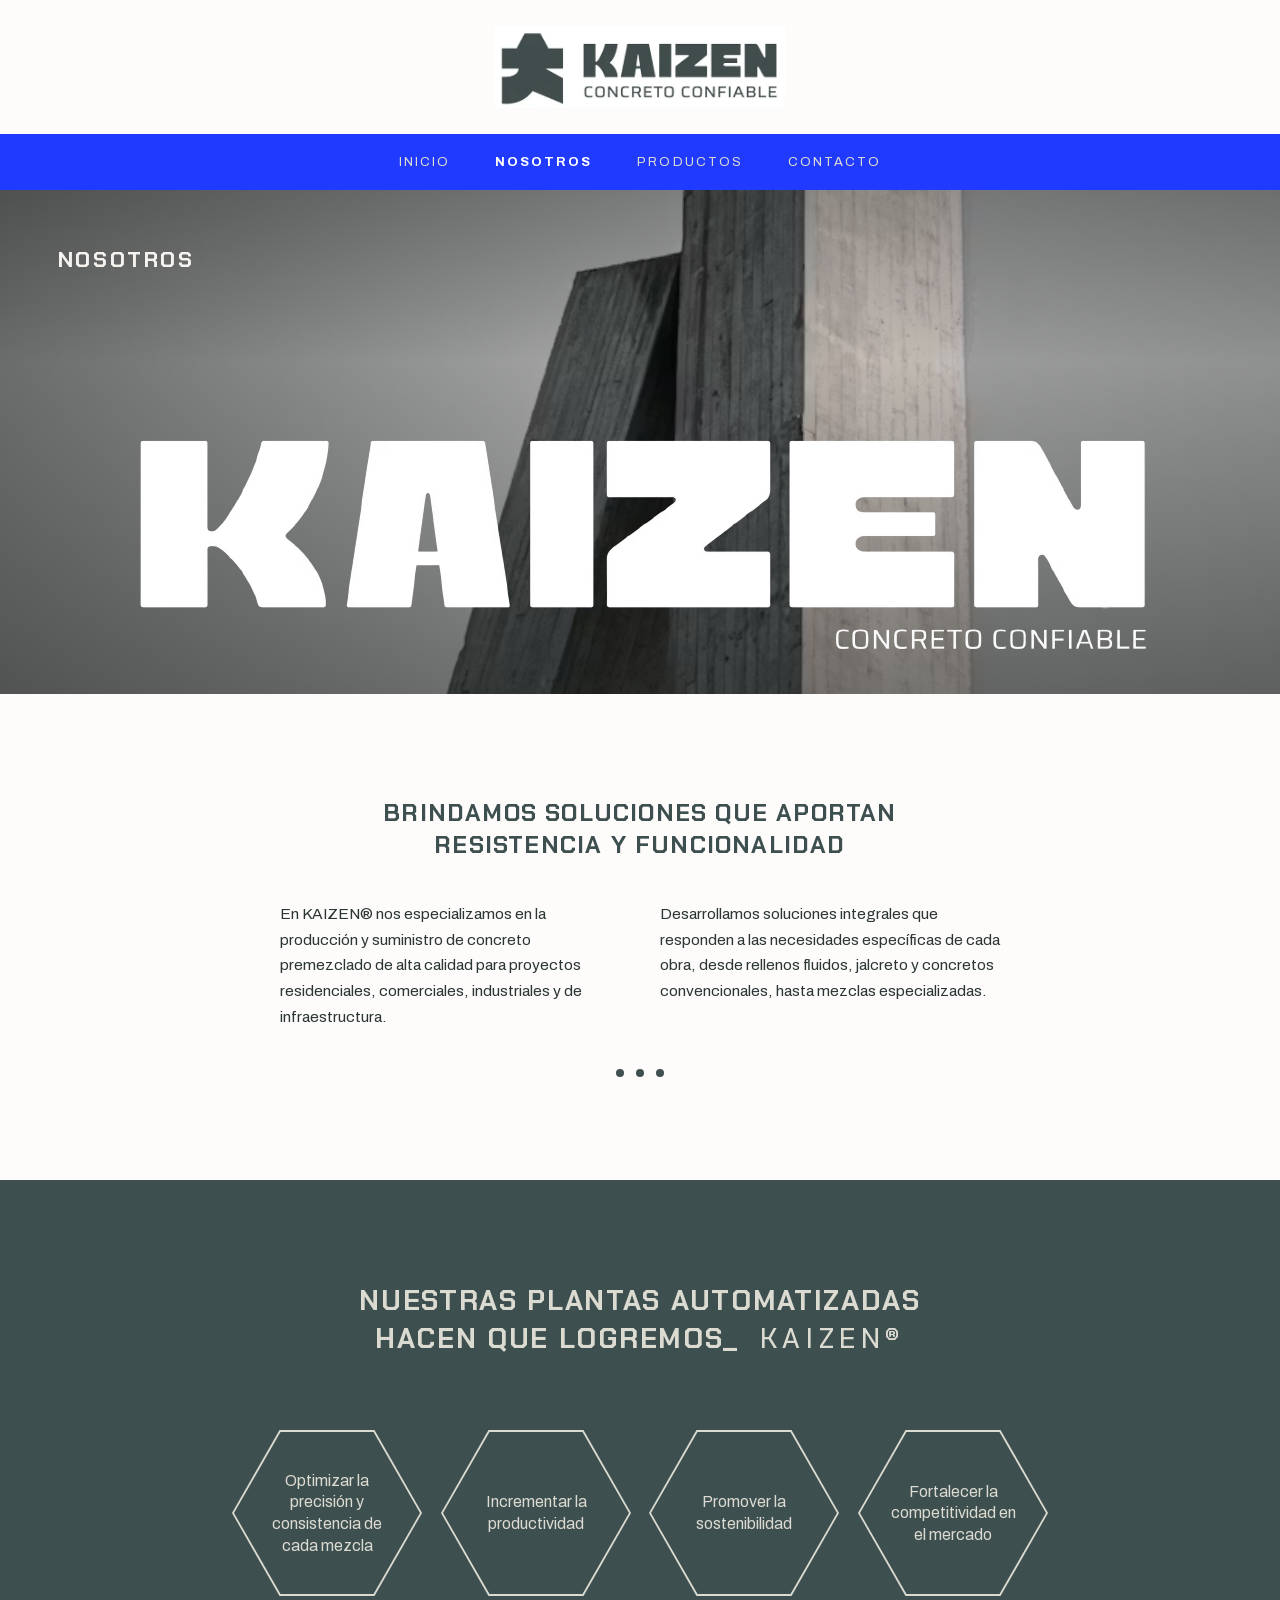
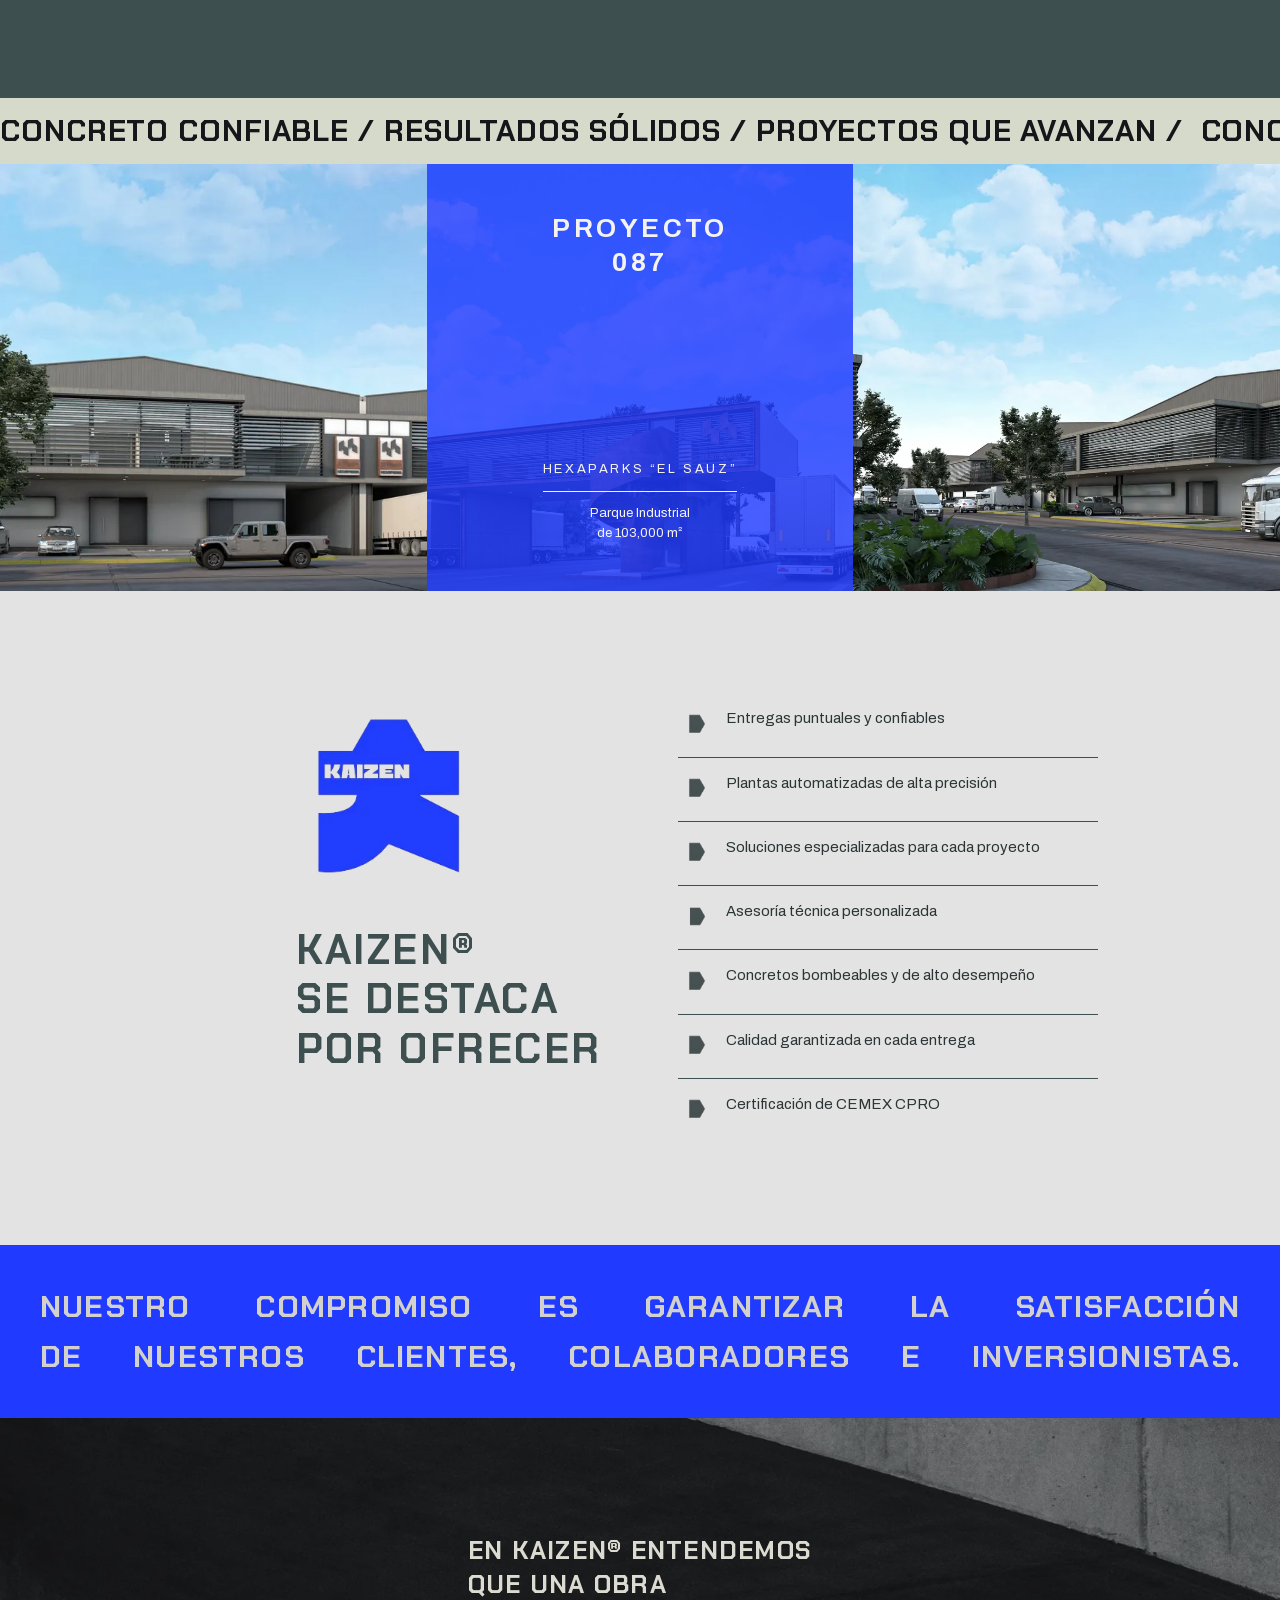
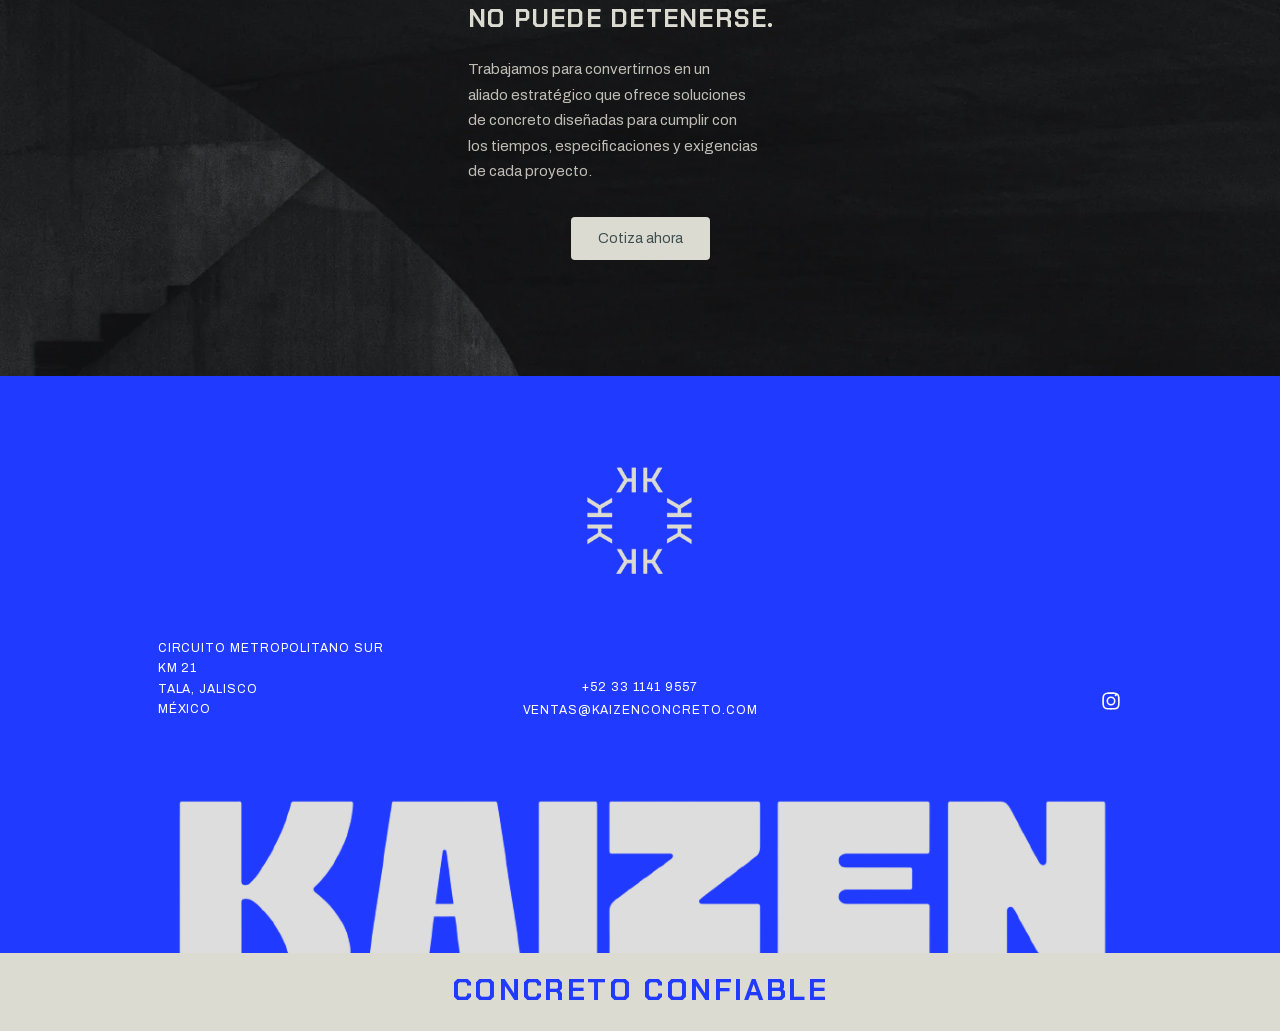
<file: nosotros.html>
<!DOCTYPE html>
<html lang="es">
  <head>
    <meta charset="UTF-8" />
    <meta name="viewport" content="width=device-width, initial-scale=1.0" />
    <title>Nosotros | Concreto Premezclado KAIZEN® Guadalajara</title>
    <meta
      name="description"
      content="Conoce KAIZEN®: plantas automatizadas, precisión en cada mezcla y concreto premezclado de alta calidad para proyectos en Guadalajara y Jalisco."
    />
    <meta name="robots" content="index, follow, max-image-preview:large, max-snippet:-1" />
    <meta name="author" content="KAIZEN® Concretos" />
    <meta name="theme-color" content="#203bff" />
    <link rel="canonical" href="https://kaizenconcretos.com/nosotros.html" />

    <meta property="og:type" content="website" />
    <meta property="og:locale" content="es_MX" />
    <meta property="og:site_name" content="KAIZEN® Concretos" />
    <meta property="og:url" content="https://kaizenconcretos.com/nosotros.html" />
    <meta property="og:title" content="Nosotros | Concreto Premezclado KAIZEN® Guadalajara" />
    <meta
      property="og:description"
      content="Plantas automatizadas y concreto premezclado de alta calidad. Conoce a KAIZEN® en Guadalajara."
    />
    <meta
      property="og:image"
      content="https://kaizenconcretos.com/assets/images/hero-nosotros.jpg"
    />
    <meta property="og:image:width" content="1600" />
    <meta property="og:image:height" content="1066" />
    <meta property="og:image:alt" content="Columnas de concreto aparente — KAIZEN®" />

    <meta name="twitter:card" content="summary_large_image" />
    <meta name="twitter:title" content="Nosotros | Concreto Premezclado KAIZEN® Guadalajara" />
    <meta
      name="twitter:description"
      content="Plantas automatizadas y concreto premezclado de alta calidad. Conoce a KAIZEN® en Guadalajara."
    />
    <meta
      name="twitter:image"
      content="https://kaizenconcretos.com/assets/images/hero-nosotros.jpg"
    />

    <link rel="icon" href="./assets/images/favicon.svg" type="image/svg+xml" />
    <link
      rel="preload"
      href="./assets/fonts/Archivo-Variable-latin.woff2"
      as="font"
      type="font/woff2"
      crossorigin
    />
    <link
      rel="preload"
      href="./assets/images/hero-nosotros.jpg"
      as="image"
      fetchpriority="high"
    />
    <link rel="stylesheet" href="./styles.css" />

    <script type="application/ld+json">
      {
        "@context": "https://schema.org",
        "@graph": [
          {
            "@type": "AboutPage",
            "@id": "https://kaizenconcretos.com/nosotros.html",
            "url": "https://kaizenconcretos.com/nosotros.html",
            "name": "Nosotros | Concreto Premezclado KAIZEN® Guadalajara",
            "description": "Conoce KAIZEN®: plantas automatizadas y concreto premezclado de alta calidad en Guadalajara.",
            "isPartOf": {
              "@type": "WebSite",
              "@id": "https://kaizenconcretos.com/#website",
              "url": "https://kaizenconcretos.com/",
              "name": "KAIZEN® Concretos"
            },
            "about": {
              "@type": "Organization",
              "@id": "https://kaizenconcretos.com/#organization",
              "name": "KAIZEN® Concretos",
              "url": "https://kaizenconcretos.com/"
            },
            "inLanguage": "es-MX"
          },
          {
            "@type": "BreadcrumbList",
            "itemListElement": [
              {
                "@type": "ListItem",
                "position": 1,
                "name": "Inicio",
                "item": "https://kaizenconcretos.com/"
              },
              {
                "@type": "ListItem",
                "position": 2,
                "name": "Nosotros",
                "item": "https://kaizenconcretos.com/nosotros.html"
              }
            ]
          }
        ]
      }
    </script>
  </head>
  <body class="page">
    <div class="loader" id="loader" role="status" aria-label="Cargando">
      <div class="loader__badge" aria-hidden="true">
        <svg class="loader__badge-ring" viewBox="0 0 120 120">
          <defs>
            <path
              id="loader-badge-circle"
              d="M60,60 m-46,0 a46,46 0 1,1 92,0 a46,46 0 1,1 -92,0"
            />
          </defs>
          <text class="loader__badge-text">
            <textPath
              href="#loader-badge-circle"
              textLength="286"
              lengthAdjust="spacingAndGlyphs"
            >
              KAIZEN® / CALIDAD EN CADA MEZCLA /
            </textPath>
          </text>
        </svg>
      </div>
    </div>

    <svg class="page__defs" aria-hidden="true">
      <defs>
        <g id="kaizen-mark" transform="translate(0 7.9) scale(1.082)">
          <path d="M34.2,0 58,0 70,20.6 92.2,20.6 92.4,49.2 66.8,49.6 92.4,63.3 92.2,100 46.4,81.6 36.3,91.2 25.4,96.9 12.5,99.9 0,99.6 0,61.1 10.3,60.9 18.1,58.9 23.1,55.2 25.1,50.8 25,49.3 0,49.3 0,20.6 22.3,20.6 34.1,0.1 Z" />
        </g>
      </defs>
    </svg>

    <header class="header">
      <a class="header__brand" href="index.html">
        <img
          class="header__logo"
          src="./assets/images/logo.webp"
          alt="KAIZEN — Concreto confiable"
          width="640"
          height="181"
          decoding="async"
        />
      </a>
      <nav class="nav" aria-label="Principal">
        <button
          class="nav__burger"
          type="button"
          aria-label="Abrir menú"
          aria-expanded="false"
        >
          <span class="nav__burger-line"></span>
        </button>
        <ul class="nav__list">
          <li class="nav__item">
            <a class="nav__link" href="index.html">Inicio</a>
          </li>
          <li class="nav__item">
            <a class="nav__link nav__link_active" href="nosotros.html" aria-current="page">Nosotros</a>
          </li>
          <li class="nav__item">
            <a class="nav__link" href="productos.html">Productos</a>
          </li>
          <li class="nav__item">
            <a class="nav__link" href="contacto.html">Contacto</a>
          </li>
        </ul>
      </nav>
    </header>

    <main class="content">
      <!-- HERO -->
      <section class="hero hero_type_inner">
        <img
          class="hero__image"
          src="./assets/images/hero-nosotros.jpg"
          alt="Columnas de concreto aparente"
          width="1600"
          height="1066"
          decoding="async"
          fetchpriority="high"
        />
        <p class="hero__label">Nosotros</p>
        <h1 class="hero__title">
          <span class="visually-hidden"
            >Nosotros — KAIZEN® concreto premezclado en Guadalajara</span
          >
          <img
            class="hero__wordmark"
            src="./assets/images/hero-wordmark.webp"
            alt=""
            width="1046"
            height="238"
            decoding="async"
            aria-hidden="true"
          />
        </h1>
      </section>

      <!-- INTRO -->
      <section class="intro">
        <div class="intro__body">
          <h2 class="intro__title">
            Brindamos soluciones que aportan<br />
            resistencia y funcionalidad
          </h2>
          <div class="intro__columns">
            <p class="intro__paragraph">
              En KAIZEN® nos especializamos en la producción y suministro de
              concreto premezclado de alta calidad para proyectos residenciales,
              comerciales, industriales y de infraestructura.
            </p>
            <p class="intro__paragraph">
              Desarrollamos soluciones integrales que responden a las necesidades
              específicas de cada obra, desde rellenos fluidos, jalcreto y
              concretos convencionales, hasta mezclas especializadas.
            </p>
          </div>
        </div>
        <div class="intro__dots" aria-hidden="true">
          <span></span><span></span><span></span>
        </div>
      </section>

      <!-- PLANTAS -->
      <section class="plantas">
        <h2 class="plantas__title">
          Nuestras plantas automatizadas hacen que logremos_
          <span class="plantas__brand">Kaizen®</span>
        </h2>
        <ul class="plantas__list">
          <li class="plantas__item">
            Optimizar la precisión y consistencia de cada mezcla
          </li>
          <li class="plantas__item">Incrementar la productividad</li>
          <li class="plantas__item">Promover la sostenibilidad</li>
          <li class="plantas__item">
            Fortalecer la competitividad en el mercado
          </li>
        </ul>
      </section>

      <!-- MARQUEE -->
      <div class="marquee marquee_theme_dark" aria-hidden="true">
        <div class="marquee__track">
          <span class="marquee__text">
            Concreto confiable / Resultados sólidos / Proyectos que avanzan /
          </span>
          <span class="marquee__text">
            Concreto confiable / Resultados sólidos / Proyectos que avanzan /
          </span>
          <span class="marquee__text">
            Concreto confiable / Resultados sólidos / Proyectos que avanzan /
          </span>
          <span class="marquee__text">
            Concreto confiable / Resultados sólidos / Proyectos que avanzan /
          </span>
        </div>
      </div>

      <!-- PROYECTOS -->
      <section class="proyectos">
        <h2 class="visually-hidden">Proyectos</h2>
        <ul class="proyectos__list">
          <li class="proyectos__item">
            <img
              class="proyectos__image"
              src="./assets/images/proyectos/hexa-1.webp"
              data-proyecto-random
              alt="Render del parque industrial Hexaparks El Sauz"
              width="1400"
              height="788"
              decoding="async"
            />
          </li>
          <li class="proyectos__item proyectos__item_type_card">
            <img
              class="proyectos__image"
              src="./assets/images/proyectos/hexa-2.webp"
              data-proyecto-random
              alt="Render del parque industrial Hexaparks El Sauz"
              width="1400"
              height="788"
              decoding="async"
            />
            <div class="proyectos__overlay">
              <h3 class="proyectos__name">Proyecto<br />087</h3>
              <div class="proyectos__details">
                <p class="proyectos__type">Hexaparks “El Sauz”</p>
                <p class="proyectos__place">Parque Industrial<br />de 103,000 m²</p>
              </div>
            </div>
          </li>
          <li class="proyectos__item">
            <img
              class="proyectos__image"
              src="./assets/images/proyectos/hexa-3.webp"
              data-proyecto-random
              alt="Render del parque industrial Hexaparks El Sauz"
              width="1400"
              height="788"
              decoding="async"
            />
          </li>
        </ul>
      </section>

      <!-- DESTACA -->
      <section class="destaca">
        <div class="destaca__info">
          <img
            class="destaca__logo"
            src="./assets/images/destaca-logo.webp"
            alt=""
            width="238"
            height="272"
            decoding="async"
            aria-hidden="true"
          />
          <h2 class="destaca__title">Kaizen®<br />se destaca<br />por ofrecer</h2>
        </div>
        <ul class="destaca__list">
          <li class="destaca__item">Entregas puntuales y confiables</li>
          <li class="destaca__item">Plantas automatizadas de alta precisión</li>
          <li class="destaca__item">
            Soluciones especializadas para cada proyecto
          </li>
          <li class="destaca__item">Asesoría técnica personalizada</li>
          <li class="destaca__item">
            Concretos bombeables y de alto desempeño
          </li>
          <li class="destaca__item">Calidad garantizada en cada entrega</li>
          <li class="destaca__item">Certificación de CEMEX CPRO</li>
        </ul>
      </section>

      <!-- COMPROMISO -->
      <section class="compromiso">
        <p class="compromiso__text">
          <span class="compromiso__line">
            <span>Nuestro</span>
            <span>compromiso</span>
            <span>es</span>
            <span>garantizar</span>
            <span>la</span>
            <span>satisfacción</span>
          </span>
          <span class="compromiso__line">
            <span>de</span>
            <span>nuestros</span>
            <span>clientes,</span>
            <span>colaboradores</span>
            <span>e</span>
            <span>inversionistas.</span>
          </span>
        </p>
      </section>

      <!-- OBRA -->
      <section class="obra">
        <img
          class="obra__image"
          src="./assets/images/obra-nosotros.webp"
          alt="Losa curva de concreto en penumbra"
          width="1600"
          height="965"
          decoding="async"
        />
        <div class="obra__content">
          <h2 class="obra__title">
            <span class="obra__line">En Kaizen® entendemos</span>
            <span class="obra__line">que una obra</span>
            <span class="obra__line">no puede detenerse.</span>
          </h2>
          <p class="obra__paragraph">
            <span class="obra__line">Trabajamos para convertirnos en un</span>
            <span class="obra__line"
              >aliado estratégico que ofrece soluciones</span
            >
            <span class="obra__line"
              >de concreto diseñadas para cumplir con</span
            >
            <span class="obra__line"
              >los tiempos, especificaciones y exigencias</span
            >
            <span class="obra__line">de cada proyecto.</span>
          </p>
          <a class="button button_theme_dark obra__button" href="contacto.html">
            Cotiza ahora
          </a>
        </div>
      </section>

    </main>

    <footer class="footer footer_theme_blue">
      <span class="footer__monogram" aria-hidden="true"></span>
      <div class="footer__info">
        <address class="footer__address">
          Circuito Metropolitano Sur<br />km 21<br />Tala, Jalisco<br />México
        </address>
        <div class="footer__contacts">
          <a class="footer__link" href="tel:+523311419557">+52 33 1141 9557</a>
          <a class="footer__link" href="mailto:ventas@kaizenconcreto.com">
            ventas@kaizenconcreto.com
          </a>
        </div>
        <div class="footer__socials">
          <a
            class="footer__social"
            href="https://www.instagram.com/kaizenconcretos"
            target="_blank"
            rel="noreferrer noopener"
            aria-label="Instagram"
          >
            <svg viewBox="0 0 24 24" aria-hidden="true">
              <path
                d="M12 4.3c2.5 0 2.8 0 3.8.1 2.5.1 3.7 1.3 3.8 3.8 0 1 .1 1.3.1 3.8s0 2.8-.1 3.8c-.1 2.5-1.3 3.7-3.8 3.8-1 0-1.3.1-3.8.1s-2.8 0-3.8-.1c-2.5-.1-3.7-1.3-3.8-3.8 0-1-.1-1.3-.1-3.8s0-2.8.1-3.8c.1-2.5 1.3-3.7 3.8-3.8 1-.1 1.3-.1 3.8-.1ZM12 2.5c-2.6 0-2.9 0-3.9.1-3.4.2-5.3 2-5.5 5.5 0 1-.1 1.3-.1 3.9s0 2.9.1 3.9c.2 3.4 2 5.3 5.5 5.5 1 0 1.3.1 3.9.1s2.9 0 3.9-.1c3.4-.2 5.3-2 5.5-5.5 0-1 .1-1.3.1-3.9s0-2.9-.1-3.9c-.2-3.4-2-5.3-5.5-5.5-1-.1-1.3-.1-3.9-.1Zm0 4.6a4.9 4.9 0 1 0 0 9.8 4.9 4.9 0 0 0 0-9.8Zm0 8.1a3.2 3.2 0 1 1 0-6.4 3.2 3.2 0 0 1 0 6.4Zm5.1-8.3a1.1 1.1 0 1 0 0-2.3 1.1 1.1 0 0 0 0 2.3Z"
              />
            </svg>
          </a>
        </div>
      </div>
      <img
        class="footer__wordmark"
        src="./assets/images/footer-wordmark-nosotros.webp"
        alt=""
        width="1046"
        height="187"
        decoding="async"
        aria-hidden="true"
      />
      <p class="footer__bar">Concreto confiable</p>
    </footer>

    <script src="./scripts/loader.js" defer></script>
    <script src="./scripts/header.js" defer></script>
    <script src="./scripts/productos.js" defer></script>
    <script src="./scripts/proyectos.js" defer></script>
    <script src="./scripts/resistencias.js" defer></script>
    <script src="./scripts/contacto.js" defer></script>
    <script src="./scripts/animations.js" defer></script>
  </body>
</html>
</file>
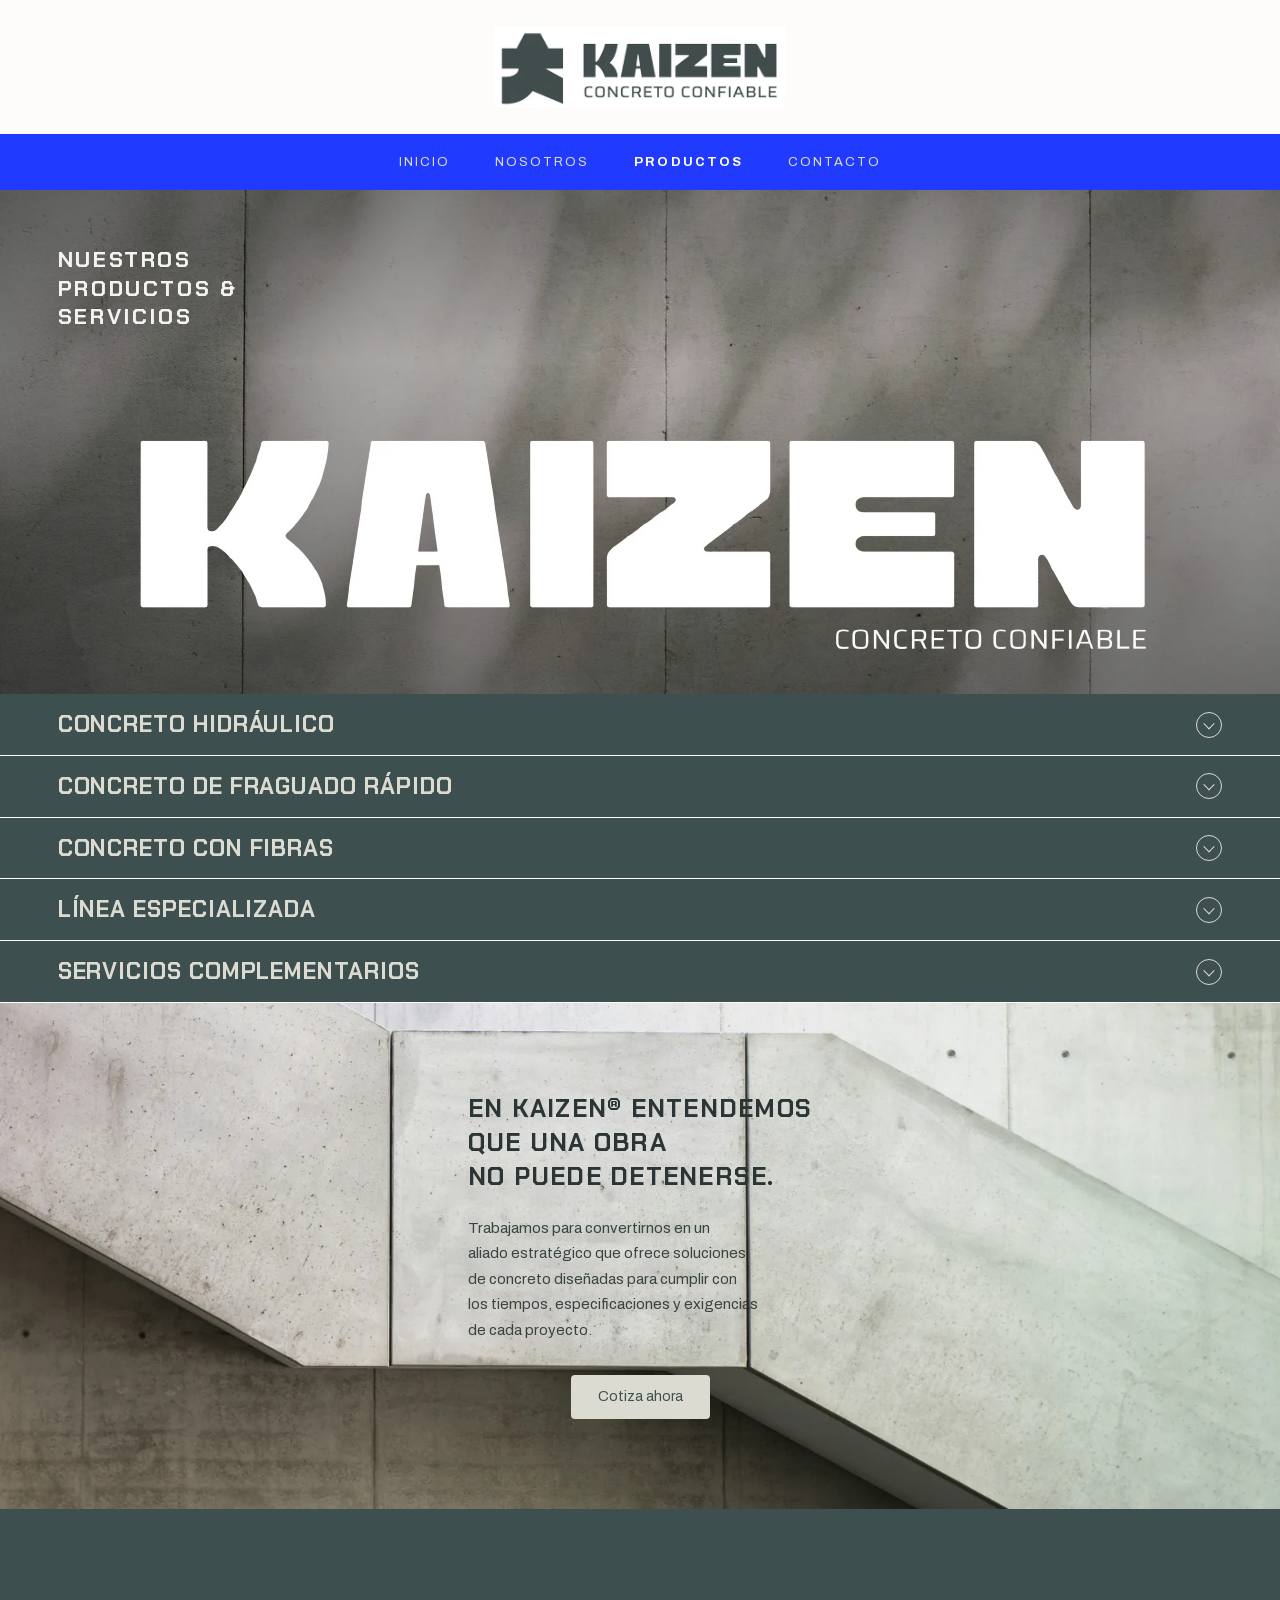
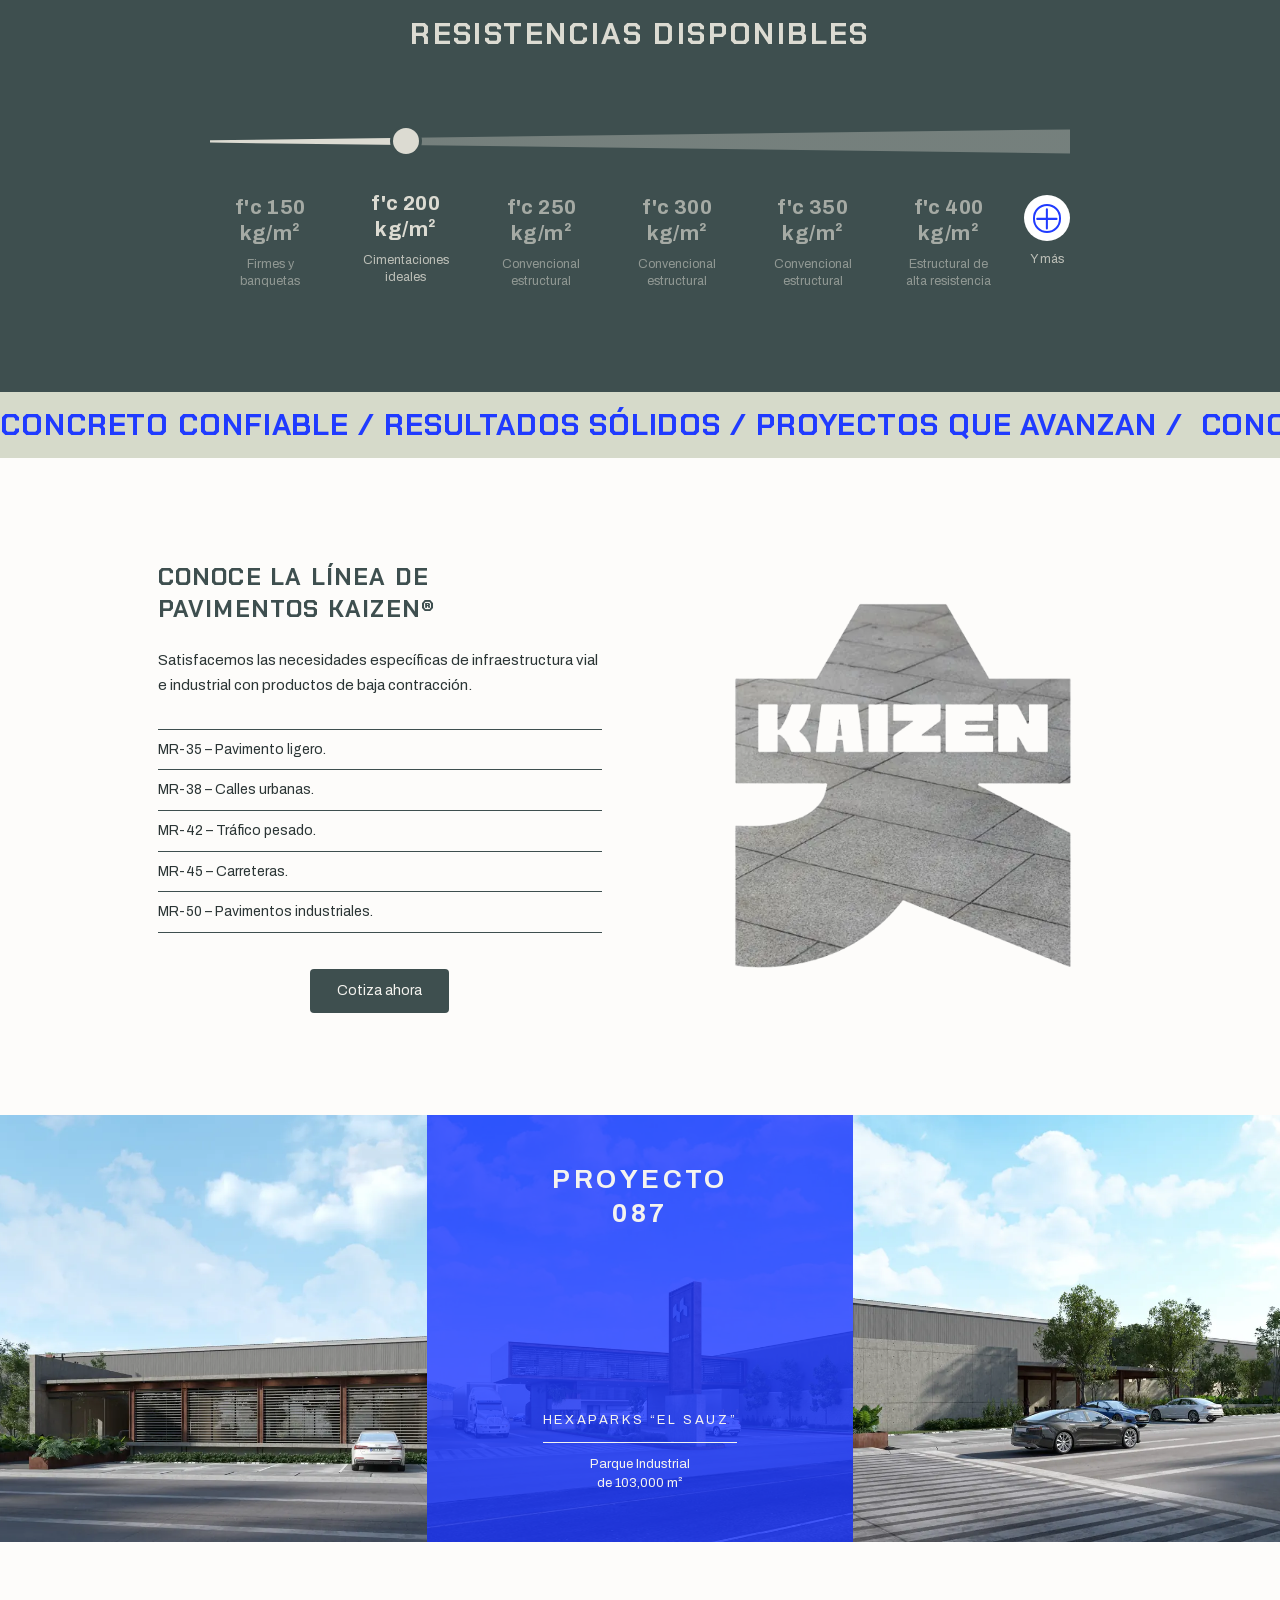
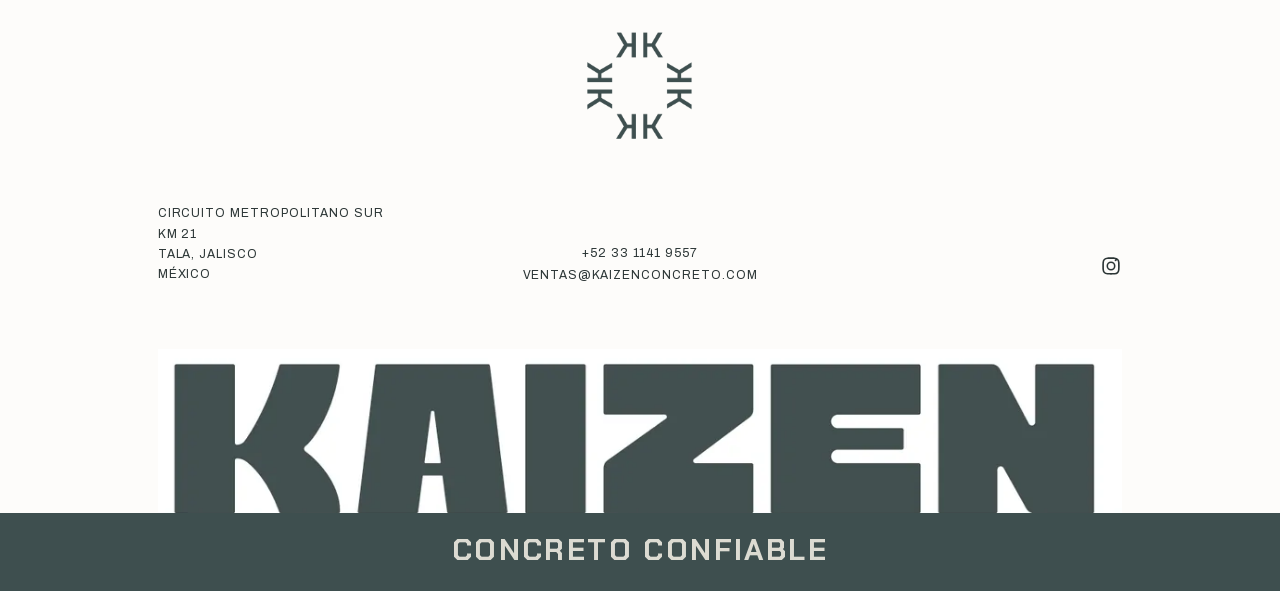
<file: productos.html>
<!DOCTYPE html>
<html lang="es">
  <head>
    <meta charset="UTF-8" />
    <meta name="viewport" content="width=device-width, initial-scale=1.0" />
    <title>Productos de Concreto Premezclado | KAIZEN® Guadalajara</title>
    <meta
      name="description"
      content="Concreto hidráulico, fraguado rápido, con fibras, línea especializada, pavimentos MR y bombeo. Catálogo de productos y servicios KAIZEN® en Guadalajara."
    />
    <meta name="robots" content="index, follow, max-image-preview:large, max-snippet:-1" />
    <meta name="author" content="KAIZEN® Concretos" />
    <meta name="theme-color" content="#203bff" />
    <link rel="canonical" href="https://kaizenconcretos.com/productos.html" />

    <meta property="og:type" content="website" />
    <meta property="og:locale" content="es_MX" />
    <meta property="og:site_name" content="KAIZEN® Concretos" />
    <meta property="og:url" content="https://kaizenconcretos.com/productos.html" />
    <meta
      property="og:title"
      content="Productos de Concreto Premezclado | KAIZEN® Guadalajara"
    />
    <meta
      property="og:description"
      content="Concreto hidráulico, fraguado rápido, con fibras, pavimentos y servicios complementarios. Cotiza con KAIZEN®."
    />
    <meta
      property="og:image"
      content="https://kaizenconcretos.com/assets/images/hero-productos.jpg"
    />
    <meta property="og:image:width" content="1600" />
    <meta property="og:image:height" content="1066" />
    <meta property="og:image:alt" content="Productos y servicios de concreto KAIZEN®" />

    <meta name="twitter:card" content="summary_large_image" />
    <meta
      name="twitter:title"
      content="Productos de Concreto Premezclado | KAIZEN® Guadalajara"
    />
    <meta
      name="twitter:description"
      content="Concreto hidráulico, fraguado rápido, con fibras, pavimentos y servicios complementarios. Cotiza con KAIZEN®."
    />
    <meta
      name="twitter:image"
      content="https://kaizenconcretos.com/assets/images/hero-productos.jpg"
    />

    <link rel="icon" href="./assets/images/favicon.svg" type="image/svg+xml" />
    <link
      rel="preload"
      href="./assets/fonts/Archivo-Variable-latin.woff2"
      as="font"
      type="font/woff2"
      crossorigin
    />
    <link
      rel="preload"
      href="./assets/images/hero-productos.webp"
      as="image"
      fetchpriority="high"
    />
    <link rel="stylesheet" href="./styles.css" />

    <script type="application/ld+json">
      {
        "@context": "https://schema.org",
        "@graph": [
          {
            "@type": "CollectionPage",
            "@id": "https://kaizenconcretos.com/productos.html",
            "url": "https://kaizenconcretos.com/productos.html",
            "name": "Productos de Concreto Premezclado | KAIZEN® Guadalajara",
            "description": "Catálogo de productos y servicios de concreto premezclado KAIZEN®.",
            "isPartOf": {
              "@type": "WebSite",
              "url": "https://kaizenconcretos.com/",
              "name": "KAIZEN® Concretos"
            },
            "inLanguage": "es-MX"
          },
          {
            "@type": "ItemList",
            "name": "Productos y servicios KAIZEN®",
            "itemListElement": [
              {
                "@type": "ListItem",
                "position": 1,
                "name": "Concreto hidráulico",
                "description": "Mezclas convencionales f'c 150 a f'c 350 kg/m² para todo tipo de obra."
              },
              {
                "@type": "ListItem",
                "position": 2,
                "name": "Concreto de fraguado rápido",
                "description": "Alcanza resistencia en pocas horas; ideal para reparaciones urgentes."
              },
              {
                "@type": "ListItem",
                "position": 3,
                "name": "Concreto con fibras",
                "description": "Refuerzo con fibras sintéticas o metálicas; control de agrietamiento."
              },
              {
                "@type": "ListItem",
                "position": 4,
                "name": "Línea especializada",
                "description": "Rellenos fluidos, jalcreto y mezclas a la medida."
              },
              {
                "@type": "ListItem",
                "position": 5,
                "name": "Servicios complementarios",
                "description": "Bombeo, asesoría técnica, laboratorio y logística de entrega."
              },
              {
                "@type": "ListItem",
                "position": 6,
                "name": "Pavimentos Kaizen®",
                "description": "Línea de pavimentos de concreto de alto desempeño."
              }
            ]
          },
          {
            "@type": "BreadcrumbList",
            "itemListElement": [
              {
                "@type": "ListItem",
                "position": 1,
                "name": "Inicio",
                "item": "https://kaizenconcretos.com/"
              },
              {
                "@type": "ListItem",
                "position": 2,
                "name": "Productos",
                "item": "https://kaizenconcretos.com/productos.html"
              }
            ]
          }
        ]
      }
    </script>
  </head>
  <body class="page">
    <div class="loader" id="loader" role="status" aria-label="Cargando">
      <div class="loader__badge" aria-hidden="true">
        <svg class="loader__badge-ring" viewBox="0 0 120 120">
          <defs>
            <path
              id="loader-badge-circle"
              d="M60,60 m-46,0 a46,46 0 1,1 92,0 a46,46 0 1,1 -92,0"
            />
          </defs>
          <text class="loader__badge-text">
            <textPath
              href="#loader-badge-circle"
              textLength="286"
              lengthAdjust="spacingAndGlyphs"
            >
              KAIZEN® / CALIDAD EN CADA MEZCLA /
            </textPath>
          </text>
        </svg>
      </div>
    </div>

    <svg class="page__defs" aria-hidden="true">
      <defs>
        <g id="kaizen-mark" transform="translate(0 7.9) scale(1.082)">
          <path d="M34.2,0 58,0 70,20.6 92.2,20.6 92.4,49.2 66.8,49.6 92.4,63.3 92.2,100 46.4,81.6 36.3,91.2 25.4,96.9 12.5,99.9 0,99.6 0,61.1 10.3,60.9 18.1,58.9 23.1,55.2 25.1,50.8 25,49.3 0,49.3 0,20.6 22.3,20.6 34.1,0.1 Z" />
        </g>
      </defs>
    </svg>

    <header class="header">
      <a class="header__brand" href="index.html">
        <img
          class="header__logo"
          src="./assets/images/logo.webp"
          alt="KAIZEN — Concreto confiable"
          width="640"
          height="181"
          decoding="async"
        />
      </a>
      <nav class="nav" aria-label="Principal">
        <button
          class="nav__burger"
          type="button"
          aria-label="Abrir menú"
          aria-expanded="false"
        >
          <span class="nav__burger-line"></span>
        </button>
        <ul class="nav__list">
          <li class="nav__item">
            <a class="nav__link" href="index.html">Inicio</a>
          </li>
          <li class="nav__item">
            <a class="nav__link" href="nosotros.html">Nosotros</a>
          </li>
          <li class="nav__item">
            <a class="nav__link nav__link_active" href="productos.html" aria-current="page">Productos</a>
          </li>
          <li class="nav__item">
            <a class="nav__link" href="contacto.html">Contacto</a>
          </li>
        </ul>
      </nav>
    </header>

    <main class="content">
      <!-- HERO -->
      <section class="hero hero_type_inner">
        <img
          class="hero__image"
          src="./assets/images/hero-productos.webp"
          alt="Panel de concreto con sombras de vegetación"
          width="1600"
          height="1066"
          decoding="async"
          fetchpriority="high"
        />
        <p class="hero__label">Nuestros<br />productos &amp;<br />servicios</p>
        <h1 class="hero__title">
          <span class="visually-hidden"
            >Productos y servicios de concreto premezclado KAIZEN®</span
          >
          <img
            class="hero__wordmark"
            src="./assets/images/hero-wordmark.webp"
            alt=""
            width="1046"
            height="238"
            decoding="async"
            aria-hidden="true"
          />
        </h1>
      </section>

      <!-- PRODUCTOS -->
      <section class="productos">
        <h2 class="visually-hidden">Nuestros productos y servicios</h2>
        <ul class="productos__list">
          <li class="productos__item">
            <h3 class="productos__heading">
              <button class="productos__header" type="button" aria-expanded="false">
                <span class="productos__name">Concreto hidráulico</span>
                <span class="productos__icon" aria-hidden="true"></span>
              </button>
            </h3>
            <div class="productos__panel">
              <p class="productos__description">
                Mezclas convencionales para todo tipo de obra / Resistencias de
                f'c 150 a f'c 350 kg/m² / La base confiable de cualquier
                proyecto
              </p>
            </div>
          </li>
          <li class="productos__item">
            <h3 class="productos__heading">
              <button class="productos__header" type="button" aria-expanded="false">
                <span class="productos__name">Concreto de fraguado rápido</span>
                <span class="productos__icon" aria-hidden="true"></span>
              </button>
            </h3>
            <div class="productos__panel">
              <p class="productos__description">
                Proyectos de tiempo reducido / Alcanza su resistencia en pocas
                horas / Ideal para reparaciones urgentes y obras de rápida
                habilitación
              </p>
            </div>
          </li>
          <li class="productos__item">
            <h3 class="productos__heading">
              <button class="productos__header" type="button" aria-expanded="false">
                <span class="productos__name">Concreto con fibras</span>
                <span class="productos__icon" aria-hidden="true"></span>
              </button>
            </h3>
            <div class="productos__panel">
              <p class="productos__description">
                Refuerzo integral con fibras sintéticas o metálicas / Mayor
                control de agrietamiento / Pisos industriales y pavimentos de
                alto desempeño
              </p>
            </div>
          </li>
          <li class="productos__item">
            <h3 class="productos__heading">
              <button class="productos__header" type="button" aria-expanded="false">
                <span class="productos__name">Línea especializada</span>
                <span class="productos__icon" aria-hidden="true"></span>
              </button>
            </h3>
            <div class="productos__panel">
              <p class="productos__description">
                Rellenos fluidos, jalcreto y mezclas a la medida / Soluciones
                diseñadas según las especificaciones de cada obra
              </p>
            </div>
          </li>
          <li class="productos__item">
            <h3 class="productos__heading">
              <button class="productos__header" type="button" aria-expanded="false">
                <span class="productos__name">Servicios complementarios</span>
                <span class="productos__icon" aria-hidden="true"></span>
              </button>
            </h3>
            <div class="productos__panel">
              <p class="productos__description">
                Bombeo de concreto / Asesoría técnica en obra / Laboratorio de
                control de calidad y logística de entrega programada
              </p>
            </div>
          </li>
        </ul>
      </section>

      <!-- OBRA -->
      <section class="obra">
        <img
          class="obra__image"
          src="./assets/images/obra-productos.webp"
          alt="Escalinata de concreto aparente"
          width="1600"
          height="1050"
          decoding="async"
        />
        <div class="obra__content">
          <h2 class="obra__title">
            <span class="obra__line">En Kaizen® entendemos</span>
            <span class="obra__line">que una obra</span>
            <span class="obra__line">no puede detenerse.</span>
          </h2>
          <p class="obra__paragraph">
            <span class="obra__line">Trabajamos para convertirnos en un</span>
            <span class="obra__line"
              >aliado estratégico que ofrece soluciones</span
            >
            <span class="obra__line"
              >de concreto diseñadas para cumplir con</span
            >
            <span class="obra__line"
              >los tiempos, especificaciones y exigencias</span
            >
            <span class="obra__line">de cada proyecto.</span>
          </p>
          <a class="button button_theme_dark obra__button" href="contacto.html">
            Cotiza ahora
          </a>
        </div>
      </section>

      <!-- RESISTENCIAS -->
      <section class="resistencias">
        <h2 class="resistencias__title">Resistencias disponibles</h2>
        <div class="resistencias__scale" aria-hidden="true">
          <div class="resistencias__bar"></div>
          <div class="resistencias__knob"></div>
        </div>
        <ul class="resistencias__list">
          <li class="resistencias__item resistencias__item_active">
            <h3 class="resistencias__value">f'c 150<br />kg/m²</h3>
            <p class="resistencias__caption">Firmes y<br />banquetas</p>
          </li>
          <li class="resistencias__item">
            <h3 class="resistencias__value">f'c 200<br />kg/m²</h3>
            <p class="resistencias__caption">Cimentaciones<br />ideales</p>
          </li>
          <li class="resistencias__item">
            <h3 class="resistencias__value">f'c 250<br />kg/m²</h3>
            <p class="resistencias__caption">Convencional<br />estructural</p>
          </li>
          <li class="resistencias__item">
            <h3 class="resistencias__value">f'c 300<br />kg/m²</h3>
            <p class="resistencias__caption">Convencional<br />estructural</p>
          </li>
          <li class="resistencias__item">
            <h3 class="resistencias__value">f'c 350<br />kg/m²</h3>
            <p class="resistencias__caption">Convencional<br />estructural</p>
          </li>
          <li class="resistencias__item">
            <h3 class="resistencias__value">f'c 400<br />kg/m²</h3>
            <p class="resistencias__caption">Estructural de<br />alta resistencia</p>
          </li>
          <li class="resistencias__item resistencias__item_type_more">
            <a class="resistencias__more" href="contacto.html">
              <span class="resistencias__more-icon" aria-hidden="true">
                <svg viewBox="0 0 24 24" aria-hidden="true">
                  <path d="M12 3v18M3 12h18" />
                </svg>
              </span>
              <span class="resistencias__more-label">Y más</span>
            </a>
          </li>
        </ul>
      </section>

      <!-- MARQUEE -->
      <div class="marquee" aria-hidden="true">
        <div class="marquee__track">
          <span class="marquee__text">
            Concreto confiable / Resultados sólidos / Proyectos que avanzan /
          </span>
          <span class="marquee__text">
            Concreto confiable / Resultados sólidos / Proyectos que avanzan /
          </span>
          <span class="marquee__text">
            Concreto confiable / Resultados sólidos / Proyectos que avanzan /
          </span>
          <span class="marquee__text">
            Concreto confiable / Resultados sólidos / Proyectos que avanzan /
          </span>
        </div>
      </div>

      <!-- PAVIMENTOS -->
      <section class="pavimentos">
        <div class="pavimentos__info">
          <h2 class="pavimentos__title">
            Conoce la línea de pavimentos Kaizen®
          </h2>
          <p class="pavimentos__paragraph">
            Satisfacemos las necesidades específicas de infraestructura vial e
            industrial con productos de baja contracción.
          </p>
          <ul class="pavimentos__table">
            <li class="pavimentos__row">MR-35 – Pavimento ligero.</li>
            <li class="pavimentos__row">MR-38 – Calles urbanas.</li>
            <li class="pavimentos__row">MR-42 – Tráfico pesado.</li>
            <li class="pavimentos__row">MR-45 – Carreteras.</li>
            <li class="pavimentos__row">MR-50 – Pavimentos industriales.</li>
          </ul>
          <a class="button button_theme_dark pavimentos__button" href="contacto.html">
            Cotiza ahora
          </a>
        </div>
        <img
          class="pavimentos__figure"
          src="./assets/images/showcase-figure.webp"
          alt="Logotipo KAIZEN sobre pavimento de concreto"
          width="492"
          height="507"
          decoding="async"
        />
      </section>

      <!-- PROYECTOS -->
      <section class="proyectos">
        <h2 class="visually-hidden">Proyectos</h2>
        <ul class="proyectos__list">
          <li class="proyectos__item">
            <img
              class="proyectos__image"
              src="./assets/images/proyectos/hexa-1.webp"
              data-proyecto-random
              alt="Render del parque industrial Hexaparks El Sauz"
              width="1400"
              height="788"
              decoding="async"
            />
          </li>
          <li class="proyectos__item proyectos__item_type_card">
            <img
              class="proyectos__image"
              src="./assets/images/proyectos/hexa-2.webp"
              data-proyecto-random
              alt="Render del parque industrial Hexaparks El Sauz"
              width="1400"
              height="788"
              decoding="async"
            />
            <div class="proyectos__overlay">
              <h3 class="proyectos__name">Proyecto<br />087</h3>
              <div class="proyectos__details">
                <p class="proyectos__type">Hexaparks “El Sauz”</p>
                <p class="proyectos__place">Parque Industrial<br />de 103,000 m²</p>
              </div>
            </div>
          </li>
          <li class="proyectos__item">
            <img
              class="proyectos__image"
              src="./assets/images/proyectos/hexa-3.webp"
              data-proyecto-random
              alt="Render del parque industrial Hexaparks El Sauz"
              width="1400"
              height="788"
              decoding="async"
            />
          </li>
        </ul>
      </section>
    </main>

    <footer class="footer">
      <span class="footer__monogram" aria-hidden="true"></span>
      <div class="footer__info">
        <address class="footer__address">
          Circuito Metropolitano Sur<br />km 21<br />Tala, Jalisco<br />México
        </address>
        <div class="footer__contacts">
          <a class="footer__link" href="tel:+523311419557">+52 33 1141 9557</a>
          <a class="footer__link" href="mailto:ventas@kaizenconcreto.com">
            ventas@kaizenconcreto.com
          </a>
        </div>
        <div class="footer__socials">
          <a
            class="footer__social"
            href="https://www.instagram.com/kaizenconcretos"
            target="_blank"
            rel="noreferrer noopener"
            aria-label="Instagram"
          >
            <svg viewBox="0 0 24 24" aria-hidden="true">
              <path
                d="M12 4.3c2.5 0 2.8 0 3.8.1 2.5.1 3.7 1.3 3.8 3.8 0 1 .1 1.3.1 3.8s0 2.8-.1 3.8c-.1 2.5-1.3 3.7-3.8 3.8-1 0-1.3.1-3.8.1s-2.8 0-3.8-.1c-2.5-.1-3.7-1.3-3.8-3.8 0-1-.1-1.3-.1-3.8s0-2.8.1-3.8c.1-2.5 1.3-3.7 3.8-3.8 1-.1 1.3-.1 3.8-.1ZM12 2.5c-2.6 0-2.9 0-3.9.1-3.4.2-5.3 2-5.5 5.5 0 1-.1 1.3-.1 3.9s0 2.9.1 3.9c.2 3.4 2 5.3 5.5 5.5 1 0 1.3.1 3.9.1s2.9 0 3.9-.1c3.4-.2 5.3-2 5.5-5.5 0-1 .1-1.3.1-3.9s0-2.9-.1-3.9c-.2-3.4-2-5.3-5.5-5.5-1-.1-1.3-.1-3.9-.1Zm0 4.6a4.9 4.9 0 1 0 0 9.8 4.9 4.9 0 0 0 0-9.8Zm0 8.1a3.2 3.2 0 1 1 0-6.4 3.2 3.2 0 0 1 0 6.4Zm5.1-8.3a1.1 1.1 0 1 0 0-2.3 1.1 1.1 0 0 0 0 2.3Z"
              />
            </svg>
          </a>
        </div>
      </div>
      <img
        class="footer__wordmark"
        src="./assets/images/footer-wordmark.webp"
        alt=""
        width="1040"
        height="178"
        decoding="async"
        aria-hidden="true"
      />
      <p class="footer__bar">Concreto confiable</p>
    </footer>

    <script src="./scripts/loader.js" defer></script>
    <script src="./scripts/header.js" defer></script>
    <script src="./scripts/productos.js" defer></script>
    <script src="./scripts/proyectos.js" defer></script>
    <script src="./scripts/resistencias.js" defer></script>
    <script src="./scripts/contacto.js" defer></script>
    <script src="./scripts/animations.js" defer></script>
  </body>
</html>
</file>
<file: styles.css>
@import url("./assets/fonts/fonts.css");
@import url("./blocks/page.css");
@import url("./blocks/loader.css");
@import url("./blocks/header.css");
@import url("./blocks/hero.css");
@import url("./blocks/intro.css");
@import url("./blocks/marquee.css");
@import url("./blocks/video.css");
@import url("./blocks/cta.css");
@import url("./blocks/destaca.css");
@import url("./blocks/plantas.css");
@import url("./blocks/productos.css");
@import url("./blocks/obra.css");
@import url("./blocks/resistencias.css");
@import url("./blocks/pavimentos.css");
@import url("./blocks/proyectos.css");
@import url("./blocks/showcase.css");
@import url("./blocks/compromiso.css");
@import url("./blocks/encuentra.css");
@import url("./blocks/contacto.css");
@import url("./blocks/footer.css");
</file>
